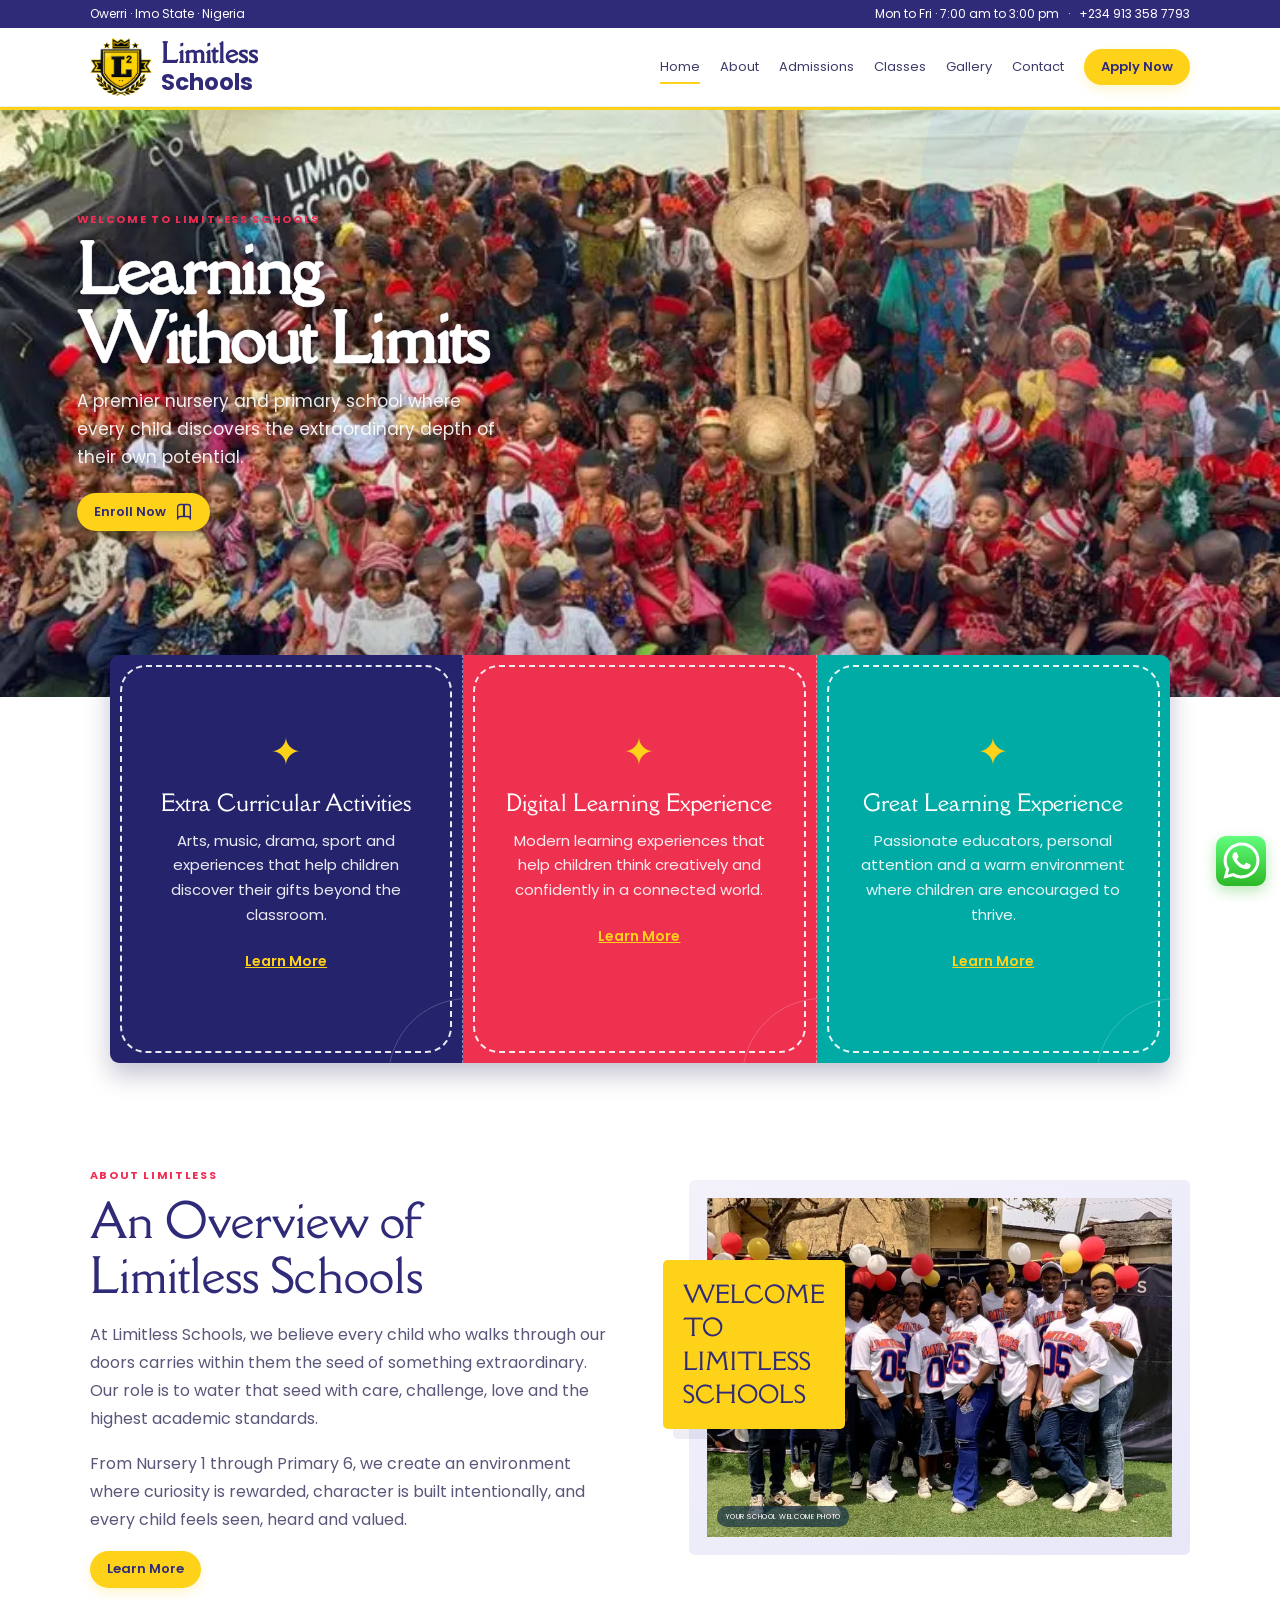
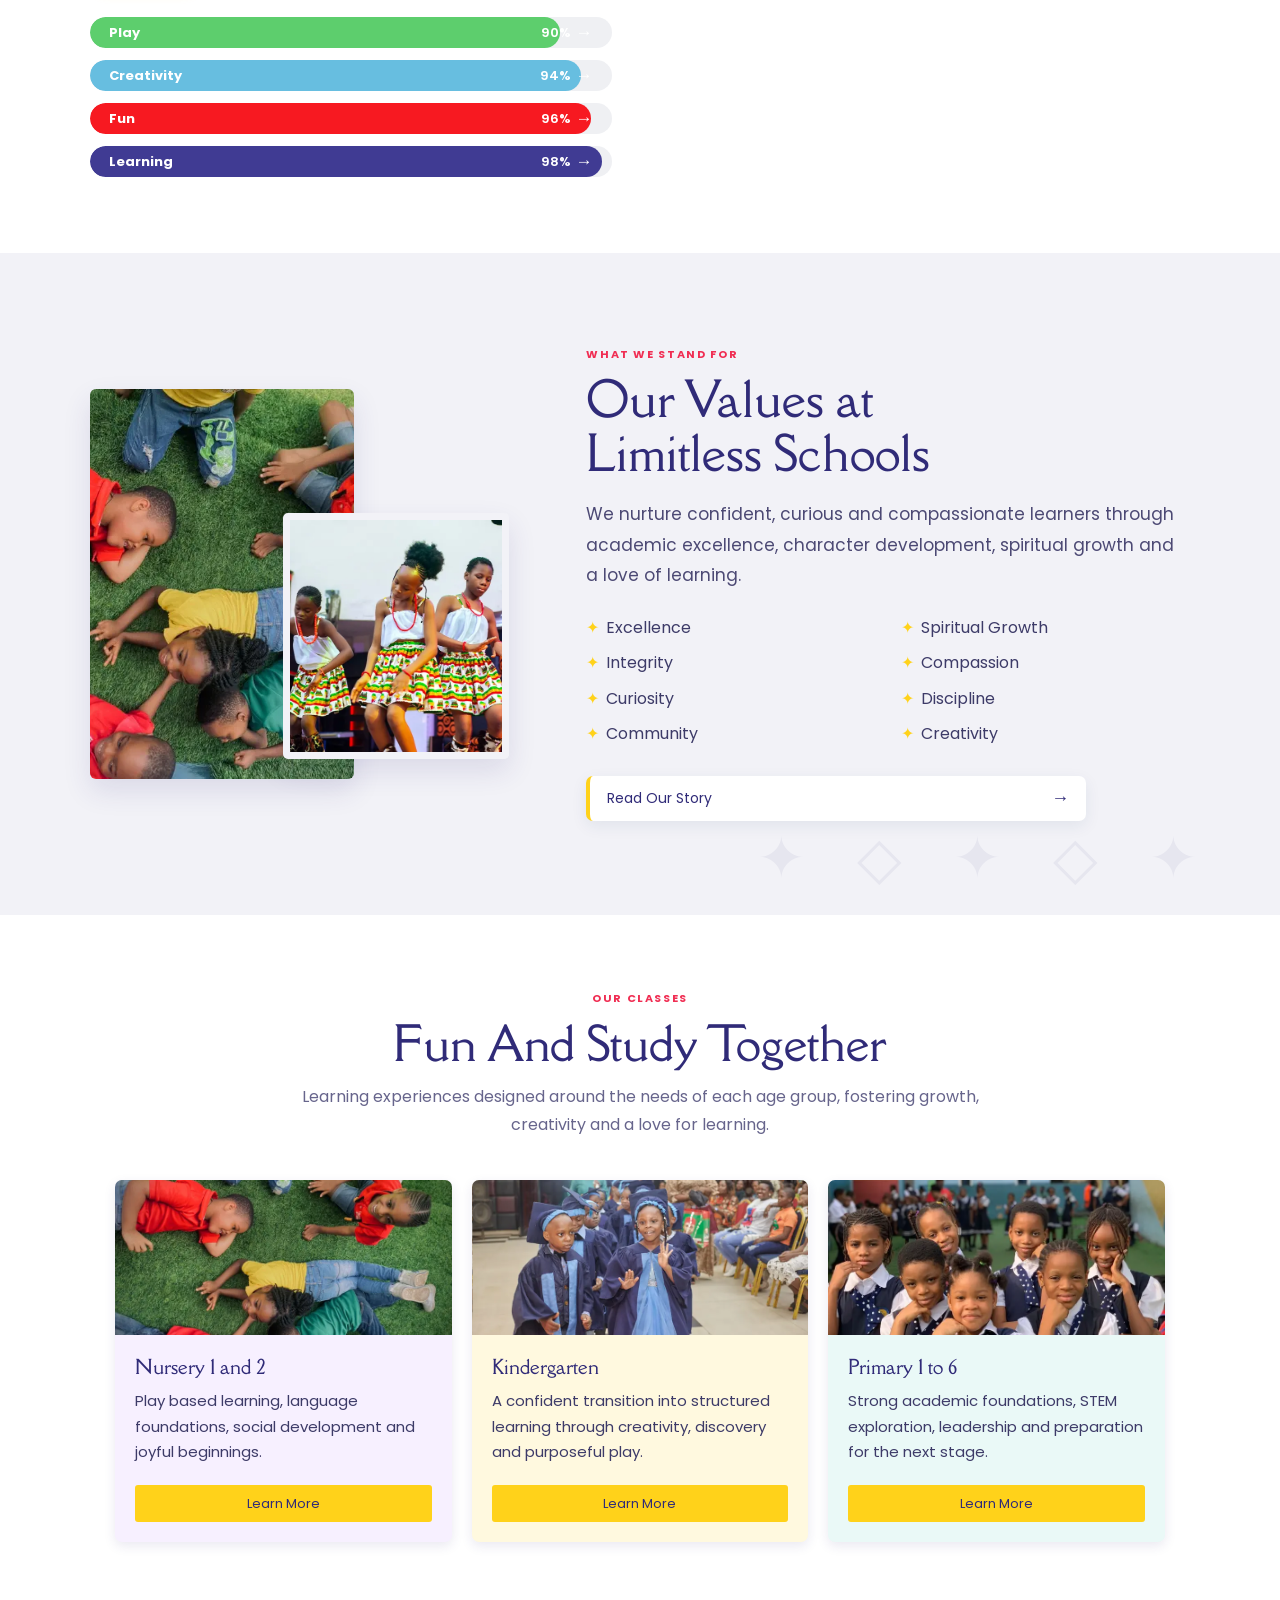
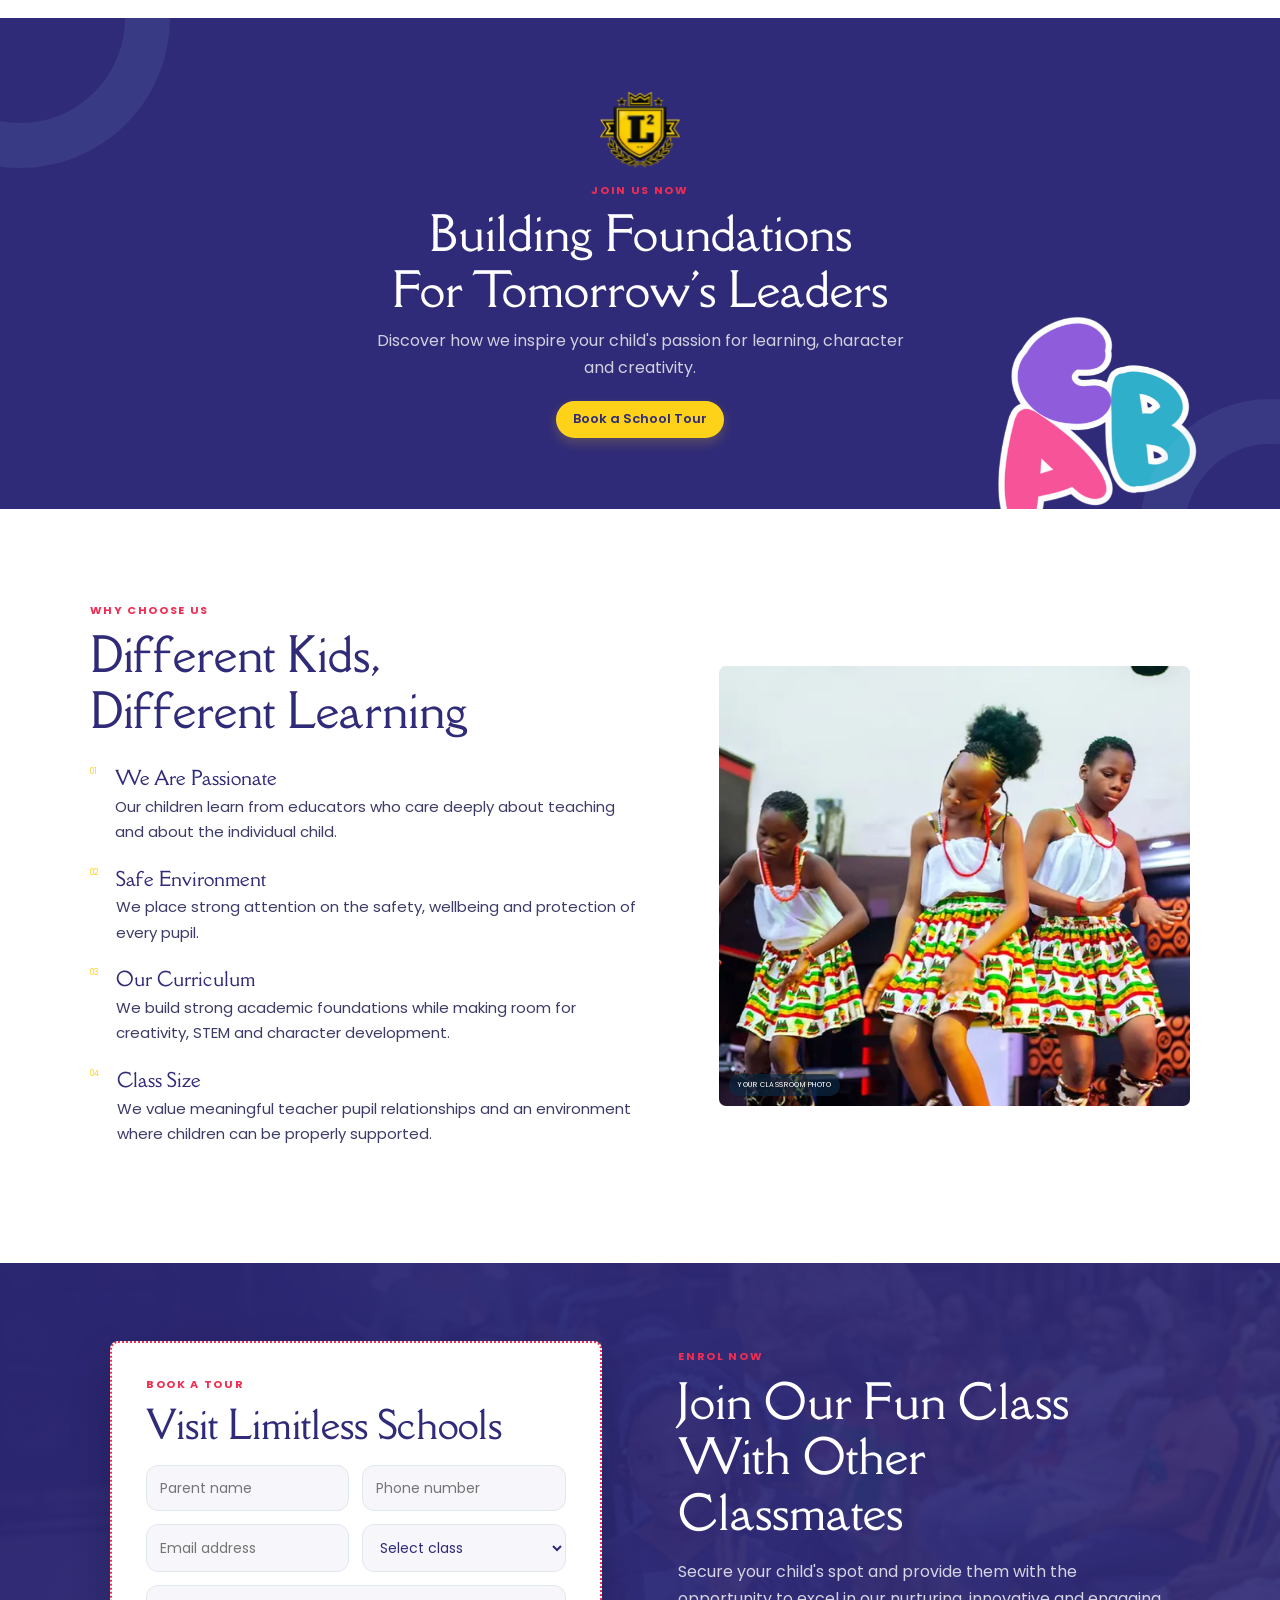
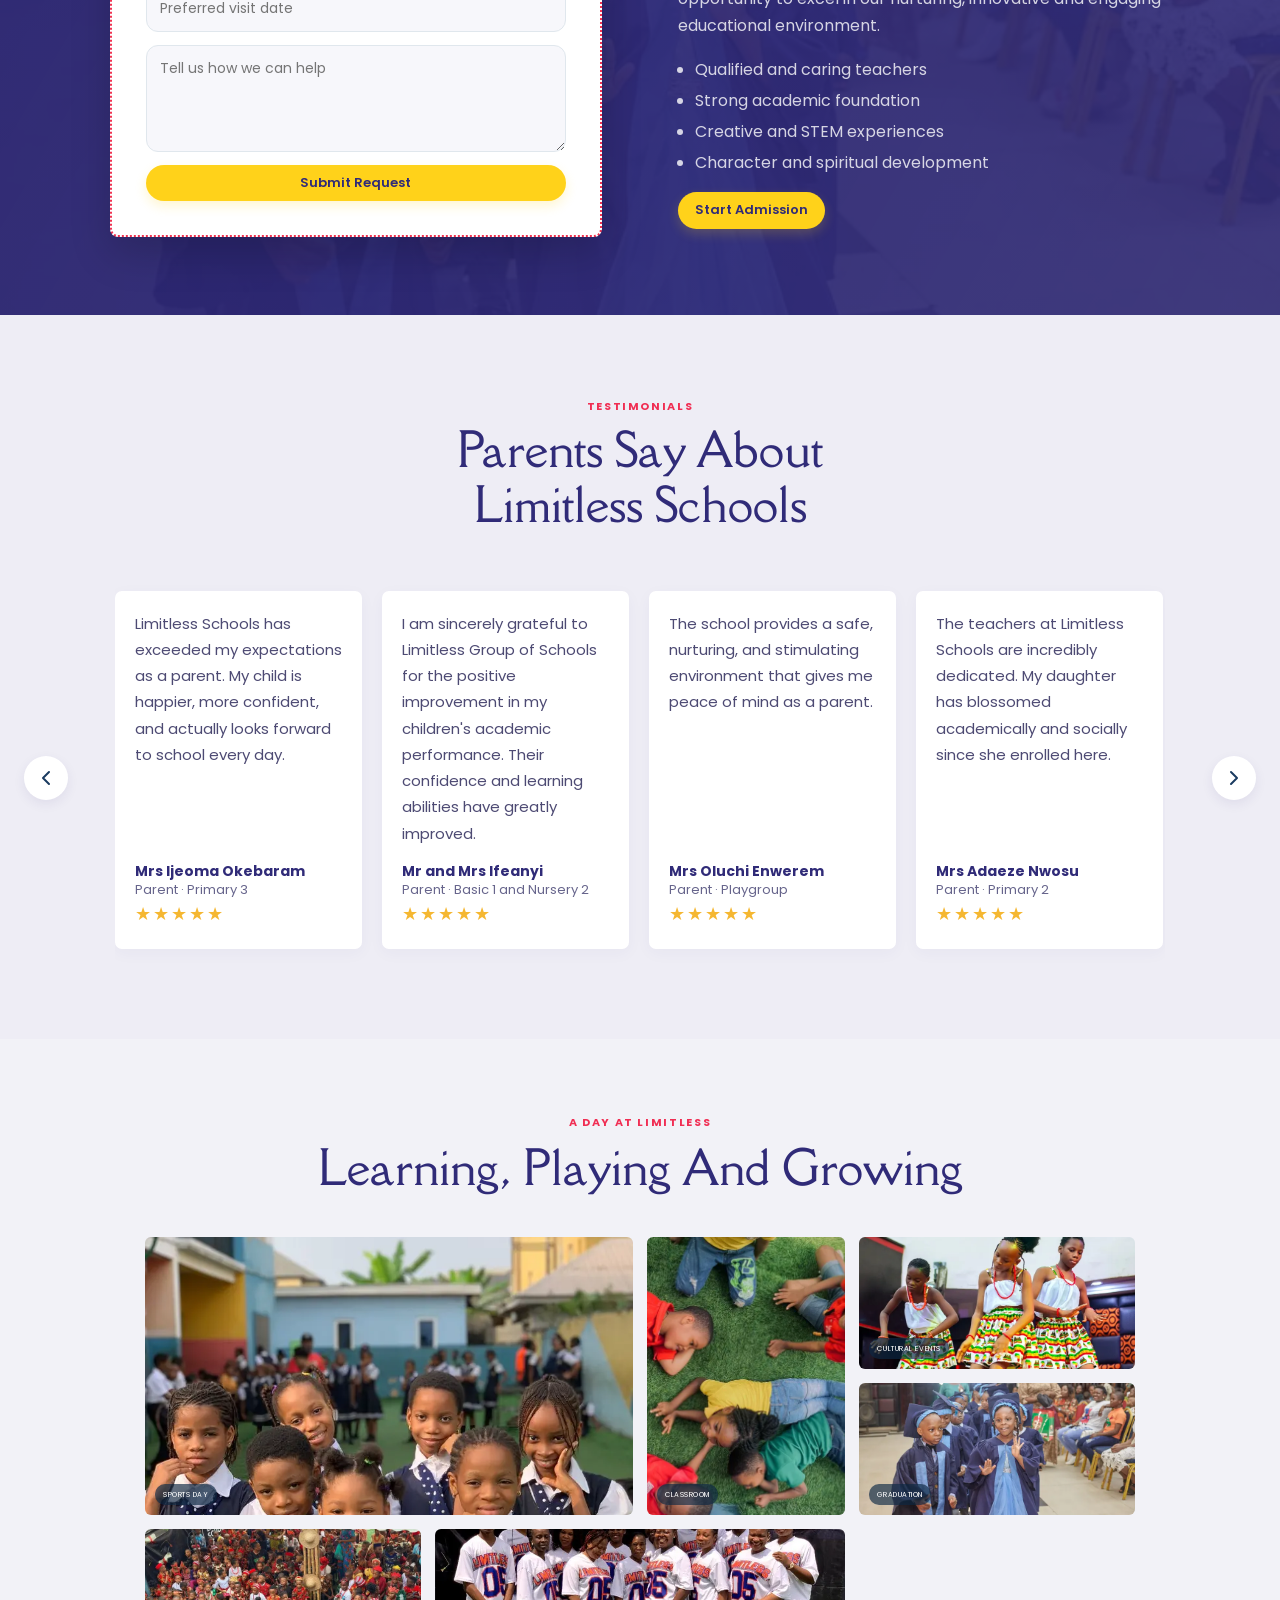
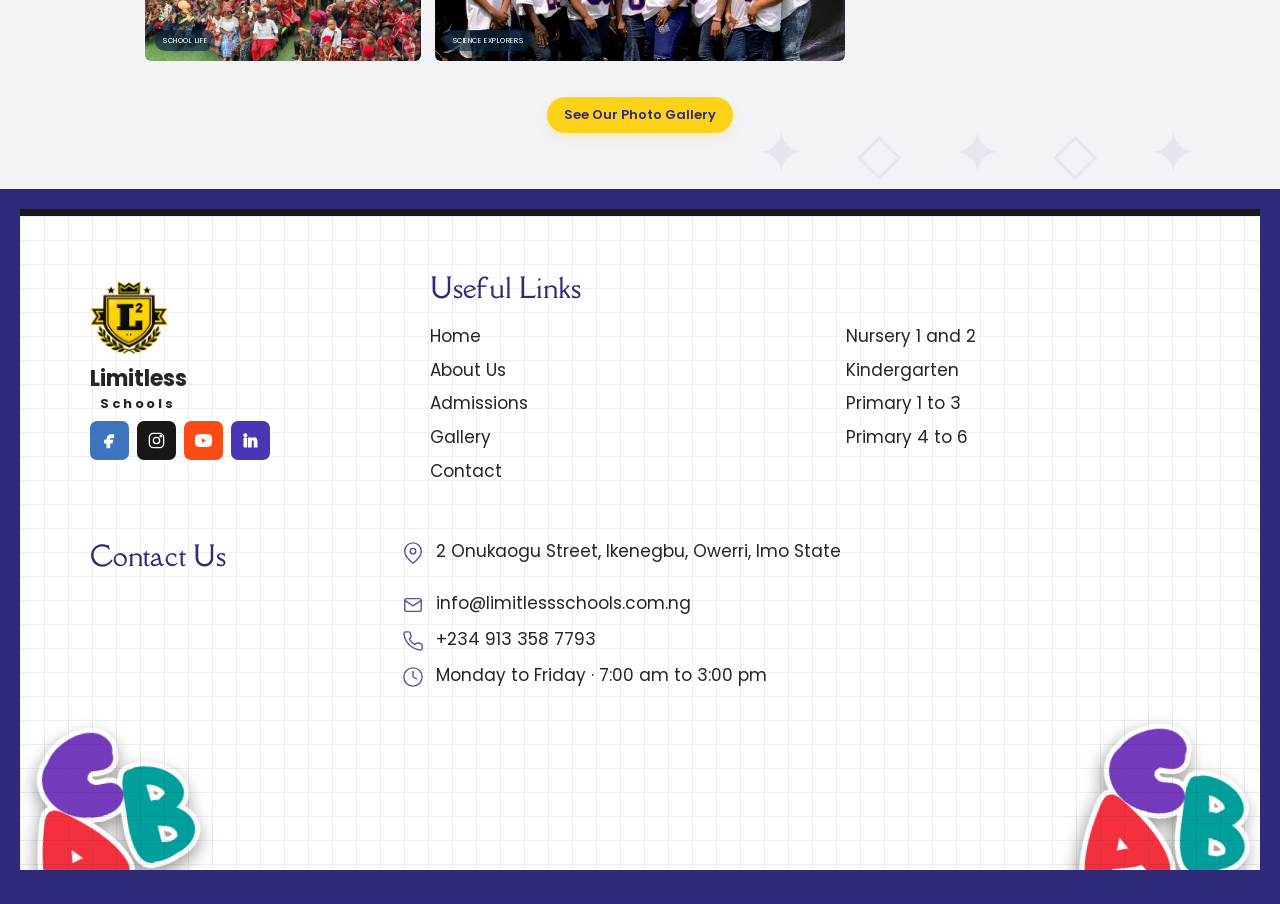
<file: index.html>
<!doctype html><html lang="en"><head><meta charset="utf-8"><meta name="viewport" content="width=device-width,initial-scale=1"><title>Home | Limitless Schools</title><meta name="description" content="Limitless Schools in Owerri, Imo State. Nursery and primary education focused on excellence, character and limitless potential."><link rel="preconnect" href="https://fonts.googleapis.com"><link rel="preconnect" href="https://fonts.gstatic.com" crossorigin><link href="https://fonts.googleapis.com/css2?family=Della+Respira&family=Poppins:wght@400;500;600;700&display=swap" rel="stylesheet"><link rel="stylesheet" href="assets/css/style.css"><link rel="icon" type="image/webp" href="assets/images/favicon.webp">
</head><body><div class="topbar"><span>Owerri · Imo State · Nigeria</span><span>Mon to Fri · 7:00 am to 3:00 pm &nbsp; · &nbsp; +234 913 358 7793</span></div><header class="nav"><a class="brand" href="index.html"><img class="brandmark" src="assets/images/logo.png" alt="Limitless Schools logo"><span class="brandtext">Limitless<small>Schools</small></span></a><button class="menu" aria-label="Menu">☰</button><nav class="navlinks"><a class="active" href="index.html">Home</a><a class="" href="about.html">About</a><a class="" href="admissions.html">Admissions</a><a class="" href="classes.html">Classes</a><a class="" href="gallery.html">Gallery</a><a class="" href="contact.html">Contact</a><a class="navcta" href="admissions.html">Apply Now →</a></nav></header><main><section class="hero hero-carousel" aria-label="Limitless Schools highlights">
<div class="hero-slides" aria-live="polite">
  <div class="hero-slide active" data-title="Limits only exist in the mind"></div>
  <div class="hero-slide" data-title="Learning, Playing And Growing Together" data-kicker="A joyful place to learn" data-copy="We create memorable learning experiences that help children build confidence, character, creativity and curiosity."></div>
  <div class="hero-slide" data-title="Culture, Creativity And Confidence" data-kicker="Every child can shine" data-copy="From cultural expression to performance and teamwork, children are encouraged to discover their gifts."></div>
  <div class="hero-slide" data-title="Strong Foundations For A Limitless Future" data-kicker="Excellence with purpose" data-copy="Our nurturing environment combines strong academics with character, community and purposeful experiences."></div>
</div>
<div class="heroimg"></div><div class="heroart"></div><div class="hero-content"><p class="eyebrow hero-kicker">Welcome to Limitless Schools</p><h1 class="hero-title">Nurturing Young Minds,<br>Where Every Child's<br>Journey Begins</h1><p class="hero-copy">A premier nursery and primary school where every child discovers the extraordinary depth of their own potential.</p><a class="btn" href="admissions.html">Apply for Admission</a></div>
<div class="hero-controls"><button class="hero-prev" aria-label="Previous slide">‹</button><div class="hero-dots"><button class="hero-dot active" data-slide="0" aria-label="Go to slide 1"></button><button class="hero-dot" data-slide="1" aria-label="Go to slide 2"></button><button class="hero-dot" data-slide="2" aria-label="Go to slide 3"></button><button class="hero-dot" data-slide="3" aria-label="Go to slide 4"></button></div><button class="hero-next" aria-label="Next slide">›</button></div><div class="hero-progress"><span></span></div><div class="hero-features"><article class="feature"><div class="star">✦</div><h3>Extra Curricular Activities</h3><p>Arts, music, drama, sport and experiences that help children discover their gifts beyond the classroom.</p><a href="about.html">Learn More</a></article><article class="feature"><div class="star">✦</div><h3>Digital Learning Experience</h3><p>Modern learning experiences that help children think creatively and confidently in a connected world.</p><a href="about.html">Learn More</a></article><article class="feature"><div class="star">✦</div><h3>Great Learning Experience</h3><p>Passionate educators, personal attention and a warm environment where children are encouraged to thrive.</p><a href="classes.html">Learn More</a></article></div></section><section class="section split reveal"><div><p class="eyebrow">About Limitless</p><h2>An Overview of<br>Limitless Schools</h2><p class="copy">At Limitless Schools, we believe every child who walks through our doors carries within them the seed of something extraordinary. Our role is to water that seed with care, challenge, love and the highest academic standards.</p><p class="copy">From Nursery 1 through Primary 6, we create an environment where curiosity is rewarded, character is built intentionally, and every child feels seen, heard and valued.</p><a class="btn" href="about.html">Learn More →</a><div class="progress"><div class="progressrow">Play <b>90%</b><div class="track"><i style="width:90%"></i></div></div><div class="progressrow">Creativity <b>94%</b><div class="track"><i style="width:94%"></i></div></div><div class="progressrow">Fun <b>96%</b><div class="track"><i style="width:96%"></i></div></div><div class="progressrow">Learning <b>98%</b><div class="track"><i style="width:98%"></i></div></div></div></div><div class="about-visual"><div class="imagebox"><span>Your school welcome photo</span></div><div class="welcome">WELCOME<br>TO<br>LIMITLESS<br>SCHOOLS</div></div></section><section class="section gray values-grid reveal"><div class="layers"><div class="one"></div><div class="two"></div></div><div><p class="eyebrow">What We Stand For</p><h2>Our Values at<br>Limitless Schools</h2><p class="copy">We nurture confident, curious and compassionate learners through academic excellence, character development, spiritual growth and a love of learning.</p><ul class="values-list"><li>Excellence</li><li>Spiritual Growth</li><li>Integrity</li><li>Compassion</li><li>Curiosity</li><li>Discipline</li><li>Community</li><li>Creativity</li></ul><a class="pill" href="about.html">Read Our Story <span>→</span></a></div></section><section class="section reveal"><div class="center"><p class="eyebrow">Our Classes</p><h2>Fun And Study Together</h2><p>Learning experiences designed around the needs of each age group, fostering growth, creativity and a love for learning.</p></div><div class="cards"><article class="card"><div class="cardimg"><span>Nursery 1 and 2</span></div><div class="cardbody"><h3>Nursery 1 and 2</h3><p>Play based learning, language foundations, social development and joyful beginnings.</p></div><a class="cardlink" href="classes.html">Learn More →</a></article><article class="card"><div class="cardimg"><span>Kindergarten</span></div><div class="cardbody"><h3>Kindergarten</h3><p>A confident transition into structured learning through creativity, discovery and purposeful play.</p></div><a class="cardlink" href="classes.html">Learn More →</a></article><article class="card"><div class="cardimg"><span>Primary 1 to 6</span></div><div class="cardbody"><h3>Primary 1 to 6</h3><p>Strong academic foundations, STEM exploration, leadership and preparation for the next stage.</p></div><a class="cardlink" href="classes.html">Learn More →</a></article></div></section><section class="cta-band reveal"><div class="seal"><img src="assets/images/logo.png" alt="Limitless Schools"></div><p class="eyebrow">Join Us Now</p><h2>Building Foundations<br>For Tomorrow's Leaders</h2><p>Discover how we inspire your child's passion for learning, character and creativity.</p><a class="btn" href="admissions.html">Book a School Tour →</a></section><section class="section whygrid reveal"><div><p class="eyebrow">Why Choose Us</p><h2>Different Kids,<br>Different Learning</h2><div class="whyitem"><span>01</span><div><h3>We Are Passionate</h3><p>Our children learn from educators who care deeply about teaching and about the individual child.</p></div></div><div class="whyitem"><span>02</span><div><h3>Safe Environment</h3><p>We place strong attention on the safety, wellbeing and protection of every pupil.</p></div></div><div class="whyitem"><span>03</span><div><h3>Our Curriculum</h3><p>We build strong academic foundations while making room for creativity, STEM and character development.</p></div></div><div class="whyitem"><span>04</span><div><h3>Class Size</h3><p>We value meaningful teacher pupil relationships and an environment where children can be properly supported.</p></div></div></div><div class="whyimg"><span>Your classroom photo</span></div></section><section class="booking reveal"><div class="formbox"><p class="eyebrow">Book A Tour</p><h2>Visit Limitless Schools</h2><form class="formgrid"><div class="two"><input placeholder="Parent name"><input placeholder="Phone number"></div><div class="two"><input placeholder="Email address"><select><option>Select class</option><option>Nursery 1</option><option>Nursery 2</option><option>Kindergarten</option><option>Primary 1 to 3</option><option>Primary 4 to 6</option></select></div><input placeholder="Preferred visit date"><textarea rows="4" placeholder="Tell us how we can help"></textarea><button class="btn" type="button">Submit Request →</button></form></div><div class="bookingcopy"><p class="eyebrow">Enrol Now</p><h2>Join Our Fun Class With Other Classmates</h2><p>Secure your child's spot and provide them with the opportunity to excel in our nurturing, innovative and engaging educational environment.</p><ul><li>Qualified and caring teachers</li><li>Strong academic foundation</li><li>Creative and STEM experiences</li><li>Character and spiritual development</li></ul><a class="btn" href="admissions.html">Start Admission →</a></div></section><section class="testimonials reveal"><div class="center"><p class="eyebrow">Testimonials</p><h2>Parents Say About<br>Limitless Schools</h2></div><div class="test-carousel"><div class="test-prev" role="button" tabindex="0" aria-label="Previous"><svg width="24" height="24" viewBox="0 0 24 24" fill="none" stroke="currentColor" stroke-width="2" stroke-linecap="round" stroke-linejoin="round"><path d="M15 18l-6-6 6-6"/></svg></div><div class="testgrid"><article class="testimonial"><p>Limitless Schools has exceeded my expectations as a parent. My child is happier, more confident, and actually looks forward to school every day.</p><strong>Mrs Ijeoma Okebaram</strong><small>Parent · Primary 3</small><div class="stars">★★★★★</div></article><article class="testimonial"><p>I am sincerely grateful to Limitless Group of Schools for the positive improvement in my children's academic performance. Their confidence and learning abilities have greatly improved.</p><strong>Mr and Mrs Ifeanyi</strong><small>Parent · Basic 1 and Nursery 2</small><div class="stars">★★★★★</div></article><article class="testimonial"><p>The school provides a safe, nurturing, and stimulating environment that gives me peace of mind as a parent.</p><strong>Mrs Oluchi Enwerem</strong><small>Parent · Playgroup</small><div class="stars">★★★★★</div></article><article class="testimonial"><p>The teachers at Limitless Schools are incredibly dedicated. My daughter has blossomed academically and socially since she enrolled here.</p><strong>Mrs Adaeze Nwosu</strong><small>Parent · Primary 2</small><div class="stars">★★★★★</div></article><article class="testimonial"><p>What I love most about Limitless Schools is how they balance academics with character development. My son is becoming a well-rounded young leader.</p><strong>Mr Chukwuemeka Obi</strong><small>Parent · Primary 5</small><div class="stars">★★★★★</div></article><article class="testimonial"><p>From the moment we visited, we knew this was the right school for our children. The warmth, structure and excellence are evident everywhere.</p><strong>Mrs Ngozi Eze</strong><small>Parent · Nursery 1</small><div class="stars">★★★★★</div></article></div><div class="test-next" role="button" tabindex="0" aria-label="Next"><svg width="24" height="24" viewBox="0 0 24 24" fill="none" stroke="currentColor" stroke-width="2" stroke-linecap="round" stroke-linejoin="round"><path d="M9 18l6-6-6-6"/></svg></div></div></section><section class="section gray reveal"><div class="center"><p class="eyebrow">A Day At Limitless</p><h2>Learning, Playing And Growing</h2></div><div class="gallerygrid"><div class="galleryitem wide tall"><span>Sports Day</span></div><div class="galleryitem tall"><span>Classroom</span></div><div class="galleryitem"><span>Cultural Events</span></div><div class="galleryitem"><span>Graduation</span></div><div class="galleryitem"><span>School Life</span></div><div class="galleryitem wide"><span>Science Explorers</span></div></div><div style="text-align:center"><a class="btn" href="gallery.html">See Our Photo Gallery →</a></div></section></main><footer><div class="footergrid"><div><a class="brand footbrand" href="index.html"><img class="brandmark" src="assets/images/logo.png" alt="Limitless Schools logo"><span class="brandtext">Limitless<small>Schools</small></span></a><p>Limits only exist in the mind.</p><p>Shaping curious, confident, and compassionate young leaders in Owerri.</p></div><div><h4>Useful Links</h4><a href="index.html">Home</a><a href="about.html">About Us</a><a href="admissions.html">Admissions</a><a href="gallery.html">Gallery</a><a href="contact.html">Contact</a></div><div><h4>Programmes</h4><a href="classes.html">Nursery 1 and 2</a><a href="classes.html">Kindergarten</a><a href="classes.html">Primary 1 to 3</a><a href="classes.html">Primary 4 to 6</a></div><div class="contact-info"><h4>Contact Us</h4><span><svg width="18" height="18" viewBox="0 0 24 24" fill="none" stroke="currentColor" stroke-width="1.5" stroke-linecap="round" stroke-linejoin="round"><path d="M21 10c0 7-9 13-9 13s-9-6-9-13a9 9 0 0 1 18 0z"/><circle cx="12" cy="10" r="3"/></svg>2 Onukaogu Street, Ikenegbu, Owerri, Imo State</span><a href="mailto:info@limitlessschools.com.ng"><svg width="18" height="18" viewBox="0 0 24 24" fill="none" stroke="currentColor" stroke-width="1.5" stroke-linecap="round" stroke-linejoin="round"><rect x="3" y="5" width="18" height="14" rx="2"/><path d="M3 7l9 6 9-6"/></svg>info@limitlessschools.com.ng</a><a href="tel:+2349133587793"><svg width="18" height="18" viewBox="0 0 24 24" fill="none" stroke="currentColor" stroke-width="1.5" stroke-linecap="round" stroke-linejoin="round"><path d="M22 16.92v3a2 2 0 0 1-2.18 2 19.79 19.79 0 0 1-8.63-3.07 19.5 19.5 0 0 1-6-6 19.79 19.79 0 0 1-3.07-8.67A2 2 0 0 1 4.11 2h3a2 2 0 0 1 2 1.72 12.84 12.84 0 0 0 .7 2.81 2 2 0 0 1-.45 2.11L8.09 9.91a16 16 0 0 0 6 6l1.27-1.27a2 2 0 0 1 2.11-.45 12.84 12.84 0 0 0 2.81.7A2 2 0 0 1 22 16.92z"/></svg>+234 913 358 7793</a><span><svg width="18" height="18" viewBox="0 0 24 24" fill="none" stroke="currentColor" stroke-width="1.5" stroke-linecap="round" stroke-linejoin="round"><circle cx="12" cy="12" r="10"/><path d="M12 6v6l4 2"/></svg>Monday to Friday · 7:00 am to 3:00 pm</span></div></div><div class="bottom"><span>© 2026 Limitless Schools. All rights reserved.</span><span>Excellence · Integrity · Limitless Potential</span></div></footer><a class="wa" href="https://wa.me/2349133587793" aria-label="WhatsApp">◔</a><script src="assets/js/main.js"></script></body></html>
</file>
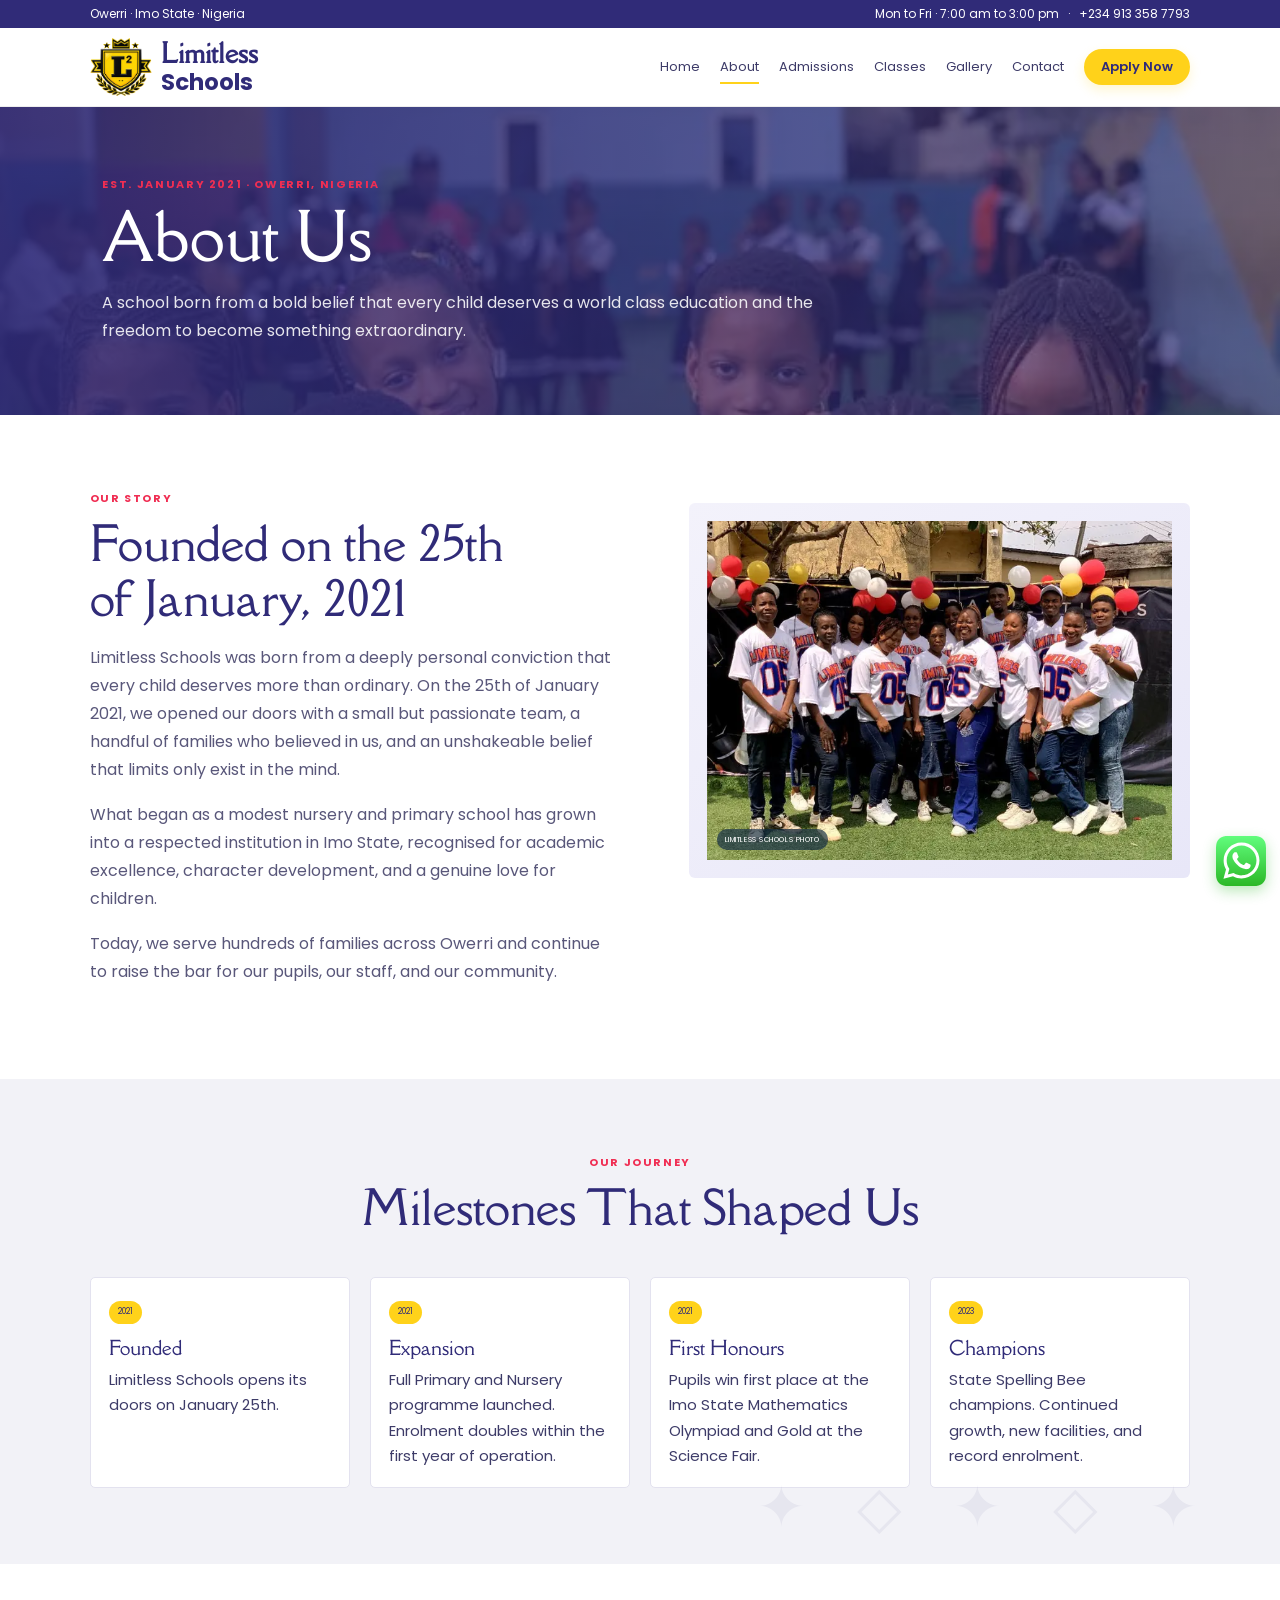
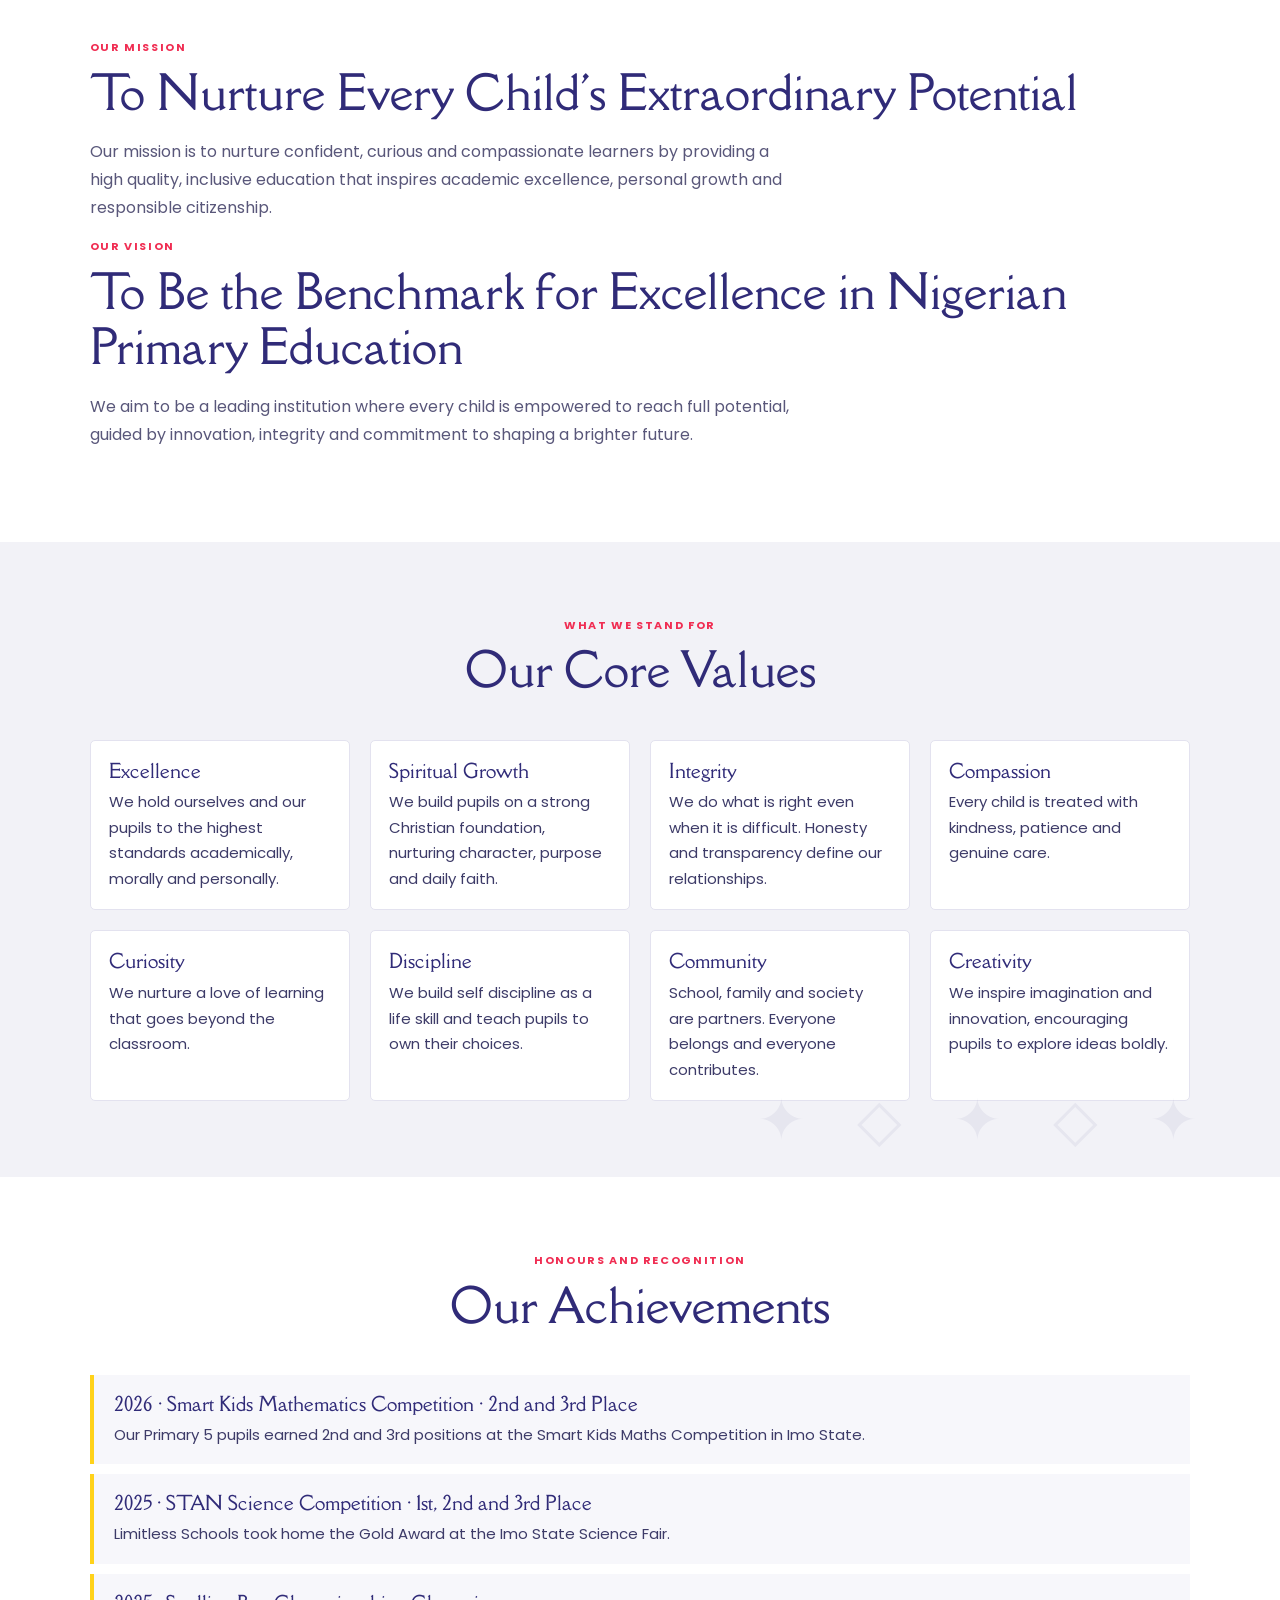
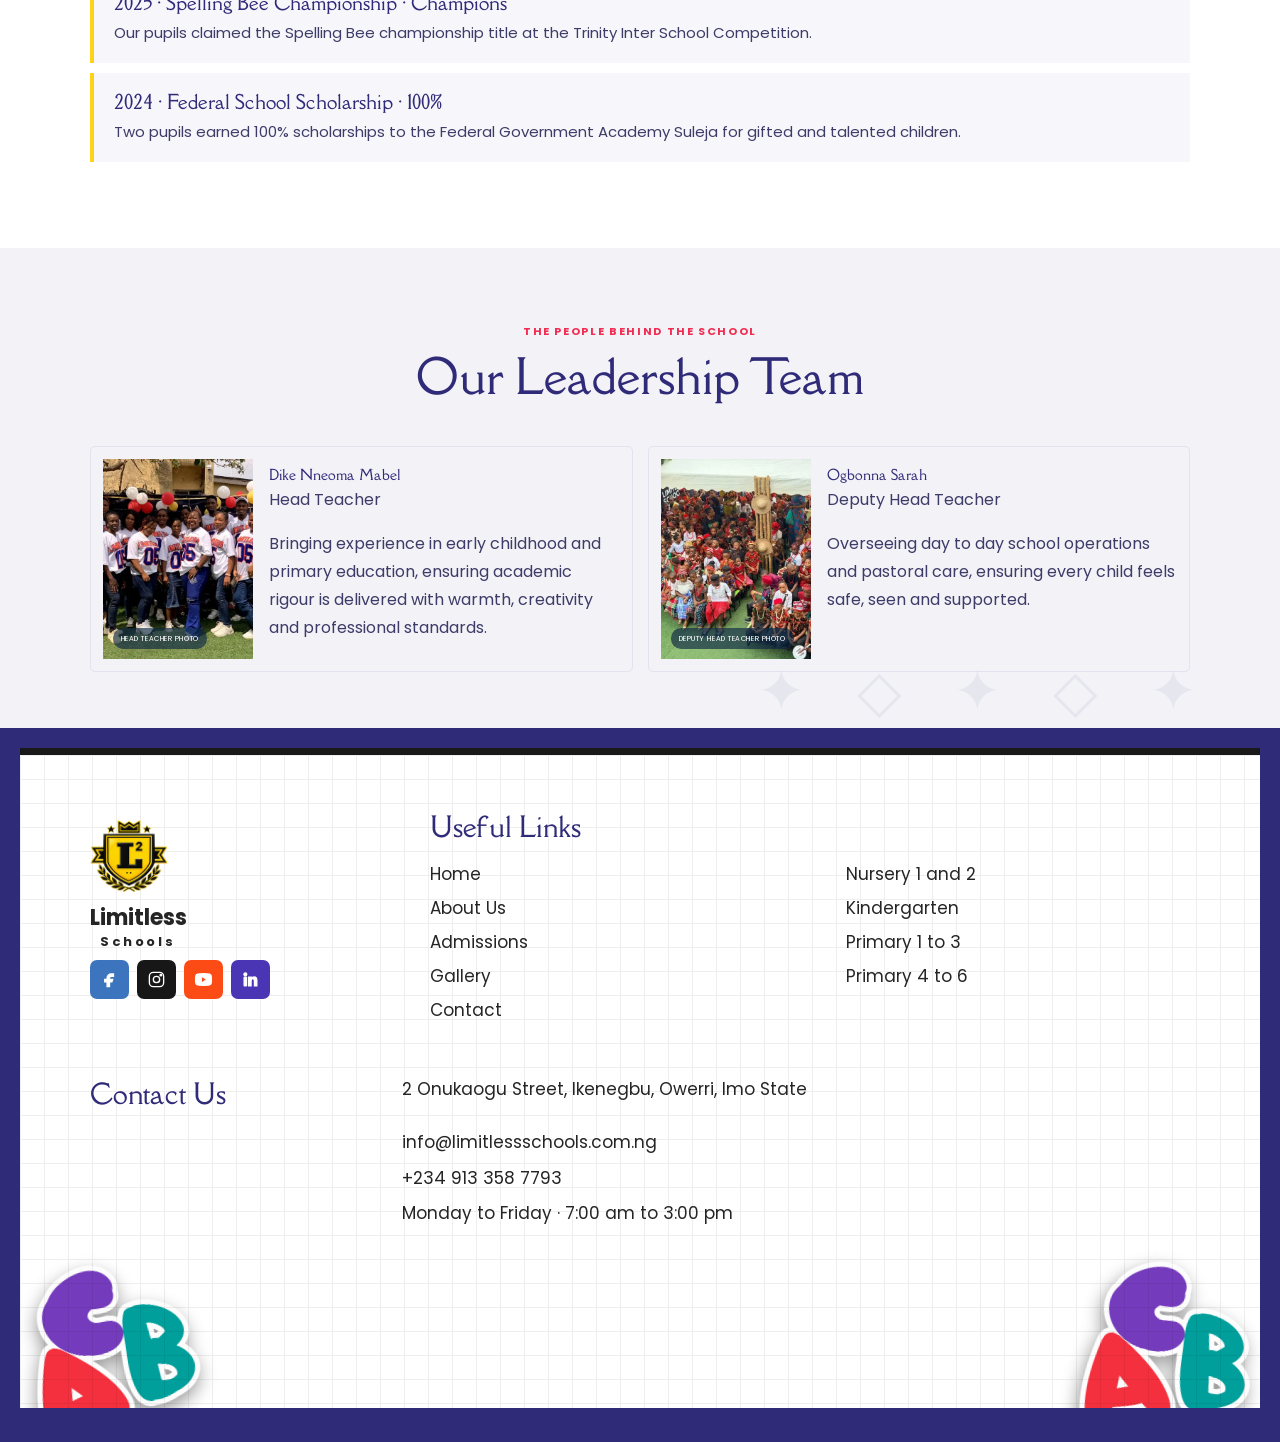
<file: about.html>
<!doctype html><html lang="en"><head><meta charset="utf-8"><meta name="viewport" content="width=device-width,initial-scale=1"><title>About Us | Limitless Schools</title><meta name="description" content="Limitless Schools in Owerri, Imo State. Nursery and primary education focused on excellence, character and limitless potential."><link rel="preconnect" href="https://fonts.googleapis.com"><link rel="preconnect" href="https://fonts.gstatic.com" crossorigin><link href="https://fonts.googleapis.com/css2?family=Della+Respira&family=Poppins:wght@400;500;600;700&display=swap" rel="stylesheet"><link rel="stylesheet" href="assets/css/style.css"><link rel="icon" type="image/webp" href="assets/images/favicon.webp">
</head><body><div class="topbar"><span>Owerri · Imo State · Nigeria</span><span>Mon to Fri · 7:00 am to 3:00 pm &nbsp; · &nbsp; +234 913 358 7793</span></div><header class="nav"><a class="brand" href="index.html"><img class="brandmark" src="assets/images/logo.png" alt="Limitless Schools logo"><span class="brandtext">Limitless<small>Schools</small></span></a><button class="menu" aria-label="Menu">☰</button><nav class="navlinks"><a class="" href="index.html">Home</a><a class="active" href="about.html">About</a><a class="" href="admissions.html">Admissions</a><a class="" href="classes.html">Classes</a><a class="" href="gallery.html">Gallery</a><a class="" href="contact.html">Contact</a><a class="navcta" href="admissions.html">Apply Now →</a></nav></header><main><section class="pagehero"><div><p class="eyebrow">Est. January 2021 · Owerri, Nigeria</p><h1>About Us</h1><p>A school born from a bold belief that every child deserves a world class education and the freedom to become something extraordinary.</p></div></section><section class="section split reveal"><div><p class="eyebrow">Our Story</p><h2>Founded on the 25th of January, 2021</h2><p class="copy">Limitless Schools was born from a deeply personal conviction that every child deserves more than ordinary. On the 25th of January 2021, we opened our doors with a small but passionate team, a handful of families who believed in us, and an unshakeable belief that limits only exist in the mind.</p><p class="copy">What began as a modest nursery and primary school has grown into a respected institution in Imo State, recognised for academic excellence, character development, and a genuine love for children.</p><p class="copy">Today, we serve hundreds of families across Owerri and continue to raise the bar for our pupils, our staff, and our community.</p></div><div class="about-visual"><div class="imagebox"><span>Limitless Schools photo</span></div></div></section><section class="section gray reveal"><div class="center"><p class="eyebrow">Our Journey</p><h2>Milestones That Shaped Us</h2></div><div class="timeline"><div class="timelineitem"><div class="year">2021</div><div><h3>Founded</h3><p>Limitless Schools opens its doors on January 25th.</p></div></div><div class="timelineitem"><div class="year">2021</div><div><h3>Expansion</h3><p>Full Primary and Nursery programme launched. Enrolment doubles within the first year of operation.</p></div></div><div class="timelineitem"><div class="year">2021</div><div><h3>First Honours</h3><p>Pupils win first place at the Imo State Mathematics Olympiad and Gold at the Science Fair.</p></div></div><div class="timelineitem"><div class="year">2023</div><div><h3>Champions</h3><p>State Spelling Bee champions. Continued growth, new facilities, and record enrolment.</p></div></div></div></section><section class="section reveal"><div class="split"><div><p class="eyebrow">Our Mission</p><h2>To Nurture Every Child's Extraordinary Potential</h2><p class="copy">Our mission is to nurture confident, curious and compassionate learners by providing a high quality, inclusive education that inspires academic excellence, personal growth and responsible citizenship.</p></div><div><p class="eyebrow">Our Vision</p><h2>To Be the Benchmark for Excellence in Nigerian Primary Education</h2><p class="copy">We aim to be a leading institution where every child is empowered to reach full potential, guided by innovation, integrity and commitment to shaping a brighter future.</p></div></div></section><section class="section gray reveal"><div class="center"><p class="eyebrow">What We Stand For</p><h2>Our Core Values</h2></div><div class="valuecards"><div class="valuecard"><h3>Excellence</h3><p>We hold ourselves and our pupils to the highest standards academically, morally and personally.</p></div><div class="valuecard"><h3>Spiritual Growth</h3><p>We build pupils on a strong Christian foundation, nurturing character, purpose and daily faith.</p></div><div class="valuecard"><h3>Integrity</h3><p>We do what is right even when it is difficult. Honesty and transparency define our relationships.</p></div><div class="valuecard"><h3>Compassion</h3><p>Every child is treated with kindness, patience and genuine care.</p></div><div class="valuecard"><h3>Curiosity</h3><p>We nurture a love of learning that goes beyond the classroom.</p></div><div class="valuecard"><h3>Discipline</h3><p>We build self discipline as a life skill and teach pupils to own their choices.</p></div><div class="valuecard"><h3>Community</h3><p>School, family and society are partners. Everyone belongs and everyone contributes.</p></div><div class="valuecard"><h3>Creativity</h3><p>We inspire imagination and innovation, encouraging pupils to explore ideas boldly.</p></div></div></section><section class="section reveal"><div class="center"><p class="eyebrow">Honours and Recognition</p><h2>Our Achievements</h2></div><div class="achievement"><h3>2026 · Smart Kids Mathematics Competition · 2nd and 3rd Place</h3><p>Our Primary 5 pupils earned 2nd and 3rd positions at the Smart Kids Maths Competition in Imo State.</p></div><div class="achievement"><h3>2025 · STAN Science Competition · 1st, 2nd and 3rd Place</h3><p>Limitless Schools took home the Gold Award at the Imo State Science Fair.</p></div><div class="achievement"><h3>2025 · Spelling Bee Championship · Champions</h3><p>Our pupils claimed the Spelling Bee championship title at the Trinity Inter School Competition.</p></div><div class="achievement"><h3>2024 · Federal School Scholarship · 100%</h3><p>Two pupils earned 100% scholarships to the Federal Government Academy Suleja for gifted and talented children.</p></div></section><section class="section gray reveal"><div class="center"><p class="eyebrow">The People Behind The School</p><h2>Our Leadership Team</h2></div><div class="team"><article class="personcard"><div class="personphoto"><span>Head Teacher photo</span></div><div class="personcopy"><h3>Dike Nneoma Mabel</h3><p>Head Teacher</p><p>Bringing experience in early childhood and primary education, ensuring academic rigour is delivered with warmth, creativity and professional standards.</p></div></article><article class="personcard"><div class="personphoto"><span>Deputy Head Teacher photo</span></div><div class="personcopy"><h3>Ogbonna Sarah</h3><p>Deputy Head Teacher</p><p>Overseeing day to day school operations and pastoral care, ensuring every child feels safe, seen and supported.</p></div></article></div></section></main><footer><div class="footergrid"><div><a class="brand footbrand" href="index.html"><img class="brandmark" src="assets/images/logo.png" alt="Limitless Schools logo"><span class="brandtext">Limitless<small>Schools</small></span></a><p>Limits only exist in the mind.</p><p>Shaping curious, confident, and compassionate young leaders in Owerri.</p></div><div><h4>Useful Links</h4><a href="index.html">Home</a><a href="about.html">About Us</a><a href="admissions.html">Admissions</a><a href="gallery.html">Gallery</a><a href="contact.html">Contact</a></div><div><h4>Programmes</h4><a href="classes.html">Nursery 1 and 2</a><a href="classes.html">Kindergarten</a><a href="classes.html">Primary 1 to 3</a><a href="classes.html">Primary 4 to 6</a></div><div><h4>Contact Us</h4><span>2 Onukaogu Street, Ikenegbu, Owerri, Imo State</span><a href="mailto:info@limitlessschools.com.ng">info@limitlessschools.com.ng</a><a href="tel:+2349133587793">+234 913 358 7793</a><span>Monday to Friday · 7:00 am to 3:00 pm</span></div></div><div class="bottom"><span>© 2026 Limitless Schools. All rights reserved.</span><span>Excellence · Integrity · Limitless Potential</span></div></footer><a class="wa" href="https://wa.me/2349133587793" aria-label="WhatsApp">◔</a><script src="assets/js/main.js"></script></body></html>
</file>
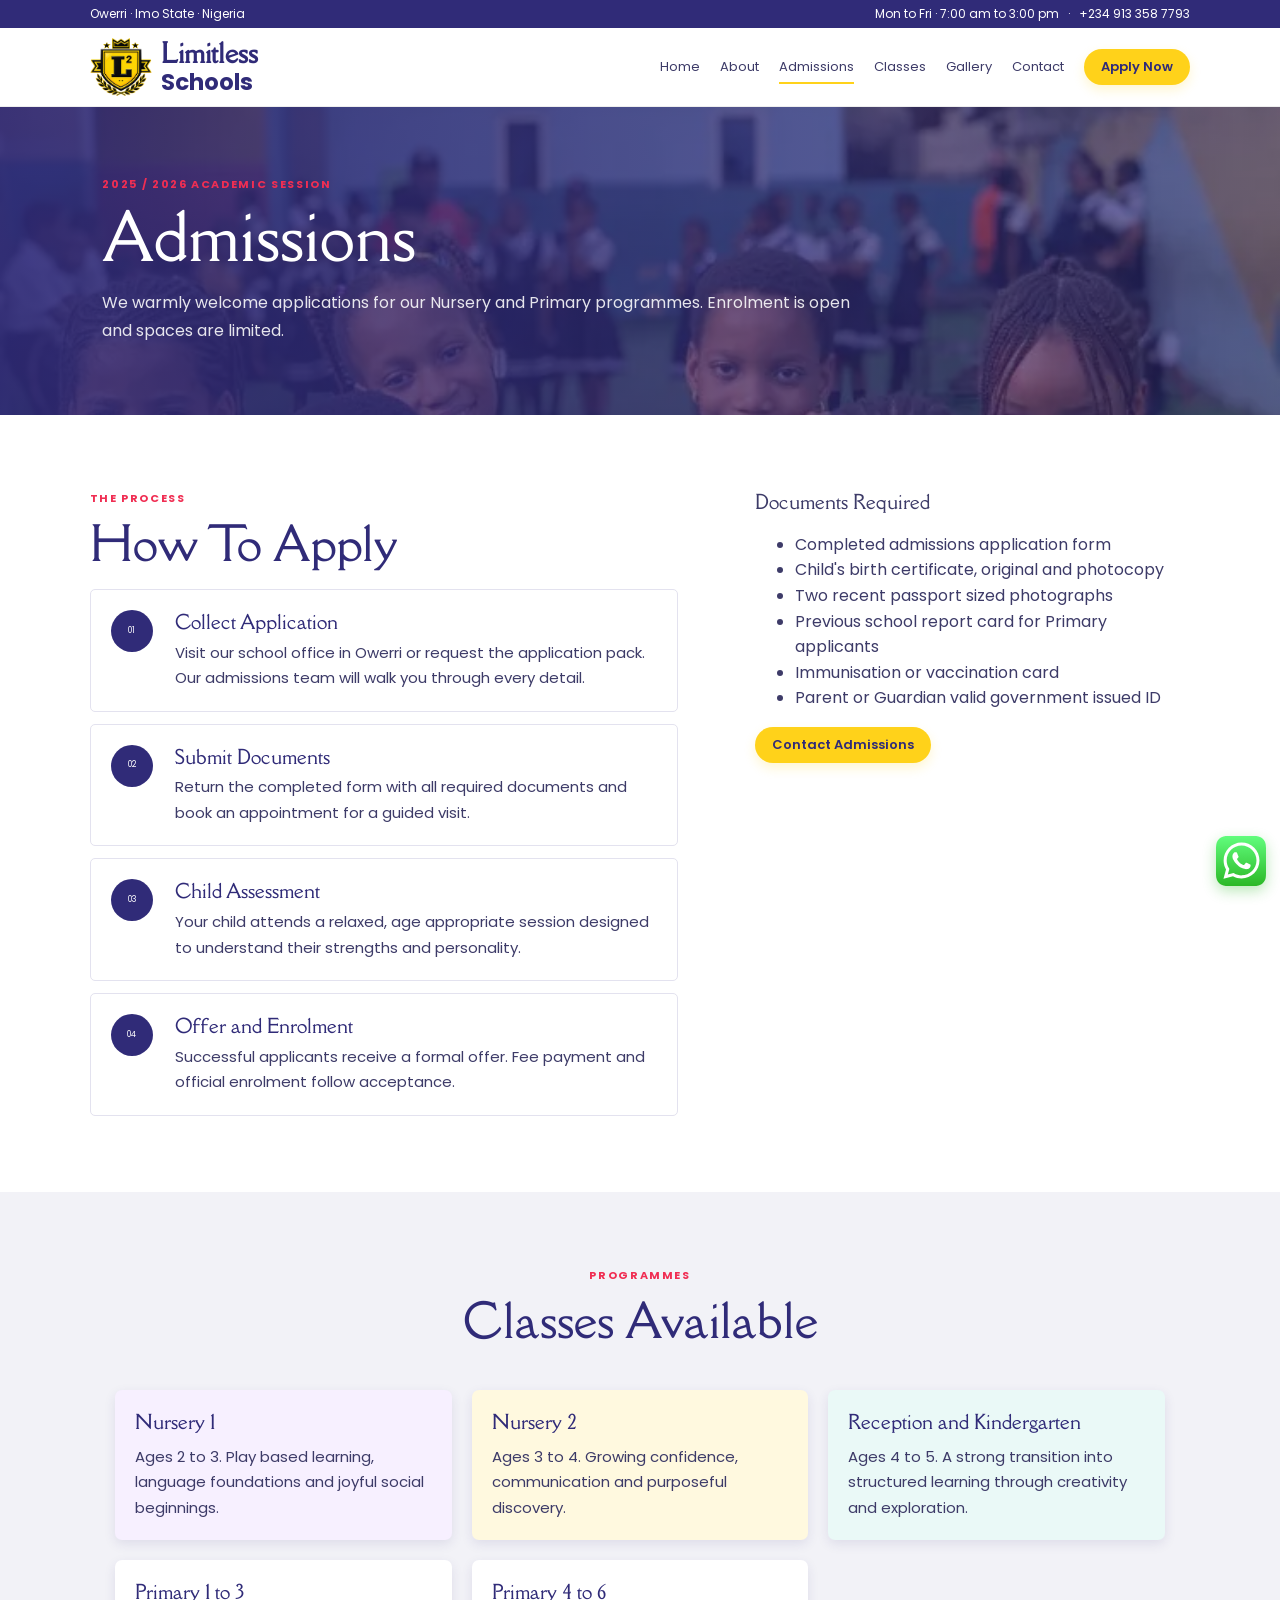
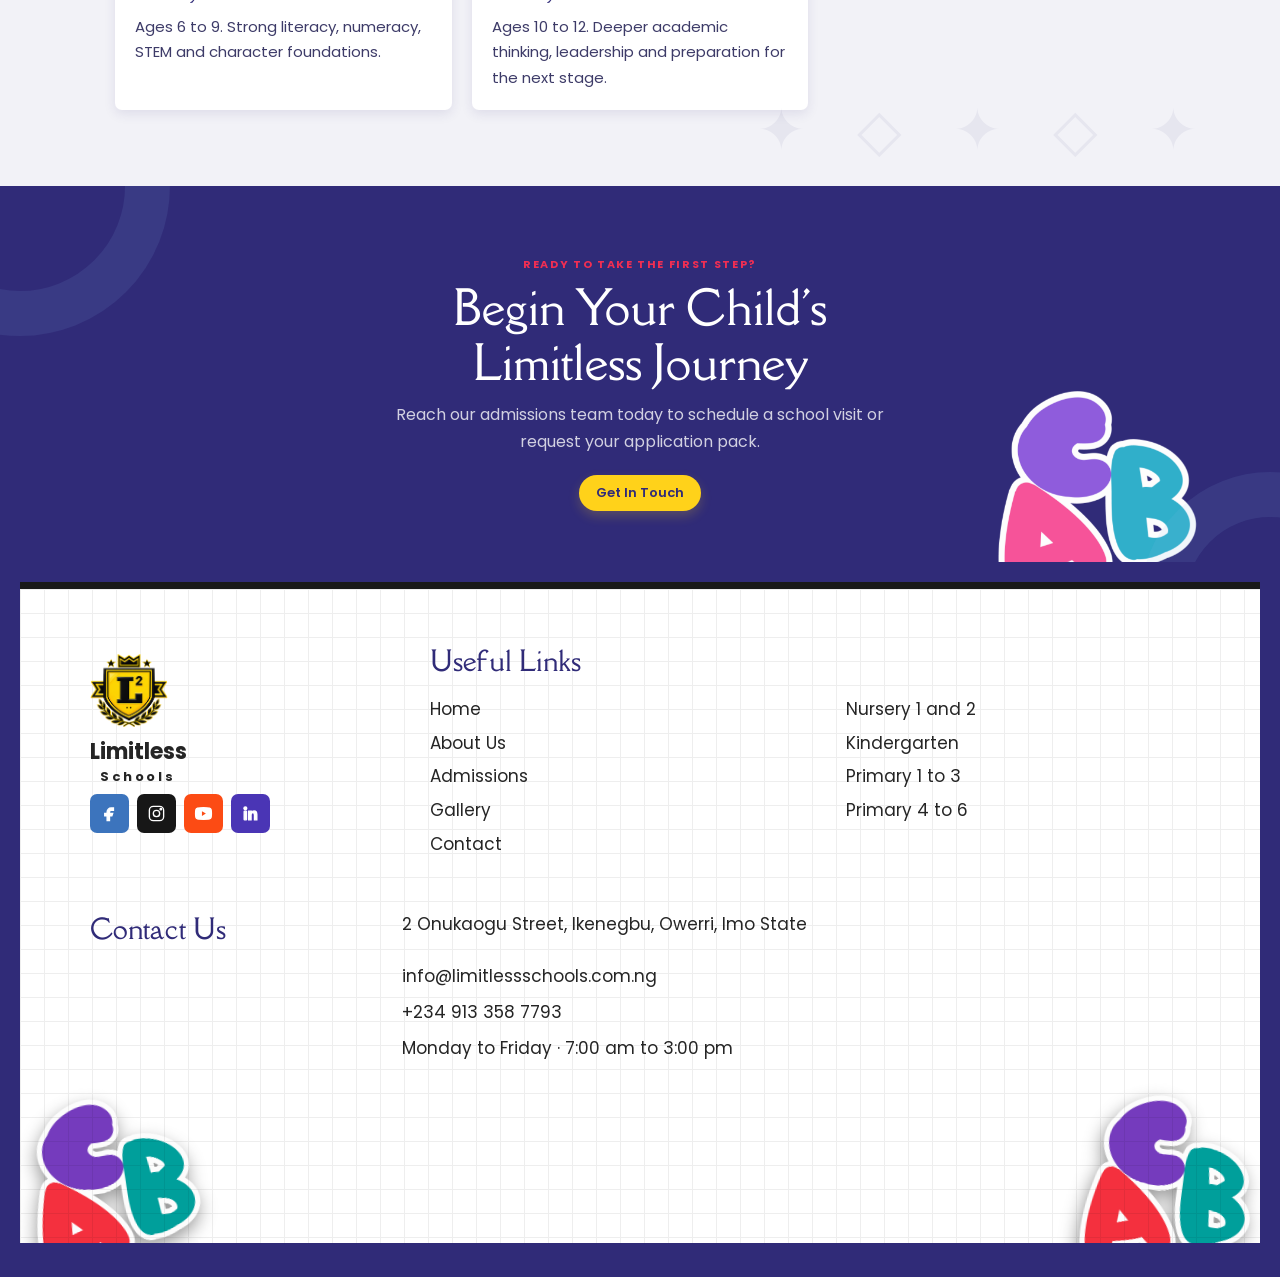
<file: admissions.html>
<!doctype html><html lang="en"><head><meta charset="utf-8"><meta name="viewport" content="width=device-width,initial-scale=1"><title>Admissions | Limitless Schools</title><meta name="description" content="Limitless Schools in Owerri, Imo State. Nursery and primary education focused on excellence, character and limitless potential."><link rel="preconnect" href="https://fonts.googleapis.com"><link rel="preconnect" href="https://fonts.gstatic.com" crossorigin><link href="https://fonts.googleapis.com/css2?family=Della+Respira&family=Poppins:wght@400;500;600;700&display=swap" rel="stylesheet"><link rel="stylesheet" href="assets/css/style.css"><link rel="icon" type="image/webp" href="assets/images/favicon.webp">
</head><body><div class="topbar"><span>Owerri · Imo State · Nigeria</span><span>Mon to Fri · 7:00 am to 3:00 pm &nbsp; · &nbsp; +234 913 358 7793</span></div><header class="nav"><a class="brand" href="index.html"><img class="brandmark" src="assets/images/logo.png" alt="Limitless Schools logo"><span class="brandtext">Limitless<small>Schools</small></span></a><button class="menu" aria-label="Menu">☰</button><nav class="navlinks"><a class="" href="index.html">Home</a><a class="" href="about.html">About</a><a class="active" href="admissions.html">Admissions</a><a class="" href="classes.html">Classes</a><a class="" href="gallery.html">Gallery</a><a class="" href="contact.html">Contact</a><a class="navcta" href="admissions.html">Apply Now →</a></nav></header><main><section class="pagehero"><div><p class="eyebrow">2025 / 2026 Academic Session</p><h1>Admissions</h1><p>We warmly welcome applications for our Nursery and Primary programmes. Enrolment is open and spaces are limited.</p></div></section><section class="section admissiongrid reveal"><div><p class="eyebrow">The Process</p><h2>How To Apply</h2><div class="steps"><div class="step"><div class="num">01</div><div><h3>Collect Application</h3><p>Visit our school office in Owerri or request the application pack. Our admissions team will walk you through every detail.</p></div></div><div class="step"><div class="num">02</div><div><h3>Submit Documents</h3><p>Return the completed form with all required documents and book an appointment for a guided visit.</p></div></div><div class="step"><div class="num">03</div><div><h3>Child Assessment</h3><p>Your child attends a relaxed, age appropriate session designed to understand their strengths and personality.</p></div></div><div class="step"><div class="num">04</div><div><h3>Offer and Enrolment</h3><p>Successful applicants receive a formal offer. Fee payment and official enrolment follow acceptance.</p></div></div></div></div><aside class="checklist"><h3>Documents Required</h3><ul><li>Completed admissions application form</li><li>Child's birth certificate, original and photocopy</li><li>Two recent passport sized photographs</li><li>Previous school report card for Primary applicants</li><li>Immunisation or vaccination card</li><li>Parent or Guardian valid government issued ID</li></ul><a class="btn" href="contact.html">Contact Admissions →</a></aside></section><section class="section gray reveal"><div class="center"><p class="eyebrow">Programmes</p><h2>Classes Available</h2></div><div class="cards"><article class="card"><div class="cardbody"><h3>Nursery 1</h3><p>Ages 2 to 3. Play based learning, language foundations and joyful social beginnings.</p></div></article><article class="card"><div class="cardbody"><h3>Nursery 2</h3><p>Ages 3 to 4. Growing confidence, communication and purposeful discovery.</p></div></article><article class="card"><div class="cardbody"><h3>Reception and Kindergarten</h3><p>Ages 4 to 5. A strong transition into structured learning through creativity and exploration.</p></div></article><article class="card"><div class="cardbody"><h3>Primary 1 to 3</h3><p>Ages 6 to 9. Strong literacy, numeracy, STEM and character foundations.</p></div></article><article class="card"><div class="cardbody"><h3>Primary 4 to 6</h3><p>Ages 10 to 12. Deeper academic thinking, leadership and preparation for the next stage.</p></div></article></div></section><section class="cta-band reveal"><p class="eyebrow">Ready To Take The First Step?</p><h2>Begin Your Child's<br>Limitless Journey</h2><p>Reach our admissions team today to schedule a school visit or request your application pack.</p><a class="btn" href="contact.html">Get In Touch →</a></section></main><footer><div class="footergrid"><div><a class="brand footbrand" href="index.html"><img class="brandmark" src="assets/images/logo.png" alt="Limitless Schools logo"><span class="brandtext">Limitless<small>Schools</small></span></a><p>Limits only exist in the mind.</p><p>Shaping curious, confident, and compassionate young leaders in Owerri.</p></div><div><h4>Useful Links</h4><a href="index.html">Home</a><a href="about.html">About Us</a><a href="admissions.html">Admissions</a><a href="gallery.html">Gallery</a><a href="contact.html">Contact</a></div><div><h4>Programmes</h4><a href="classes.html">Nursery 1 and 2</a><a href="classes.html">Kindergarten</a><a href="classes.html">Primary 1 to 3</a><a href="classes.html">Primary 4 to 6</a></div><div><h4>Contact Us</h4><span>2 Onukaogu Street, Ikenegbu, Owerri, Imo State</span><a href="mailto:info@limitlessschools.com.ng">info@limitlessschools.com.ng</a><a href="tel:+2349133587793">+234 913 358 7793</a><span>Monday to Friday · 7:00 am to 3:00 pm</span></div></div><div class="bottom"><span>© 2026 Limitless Schools. All rights reserved.</span><span>Excellence · Integrity · Limitless Potential</span></div></footer><a class="wa" href="https://wa.me/2349133587793" aria-label="WhatsApp">◔</a><script src="assets/js/main.js"></script></body></html>
</file>
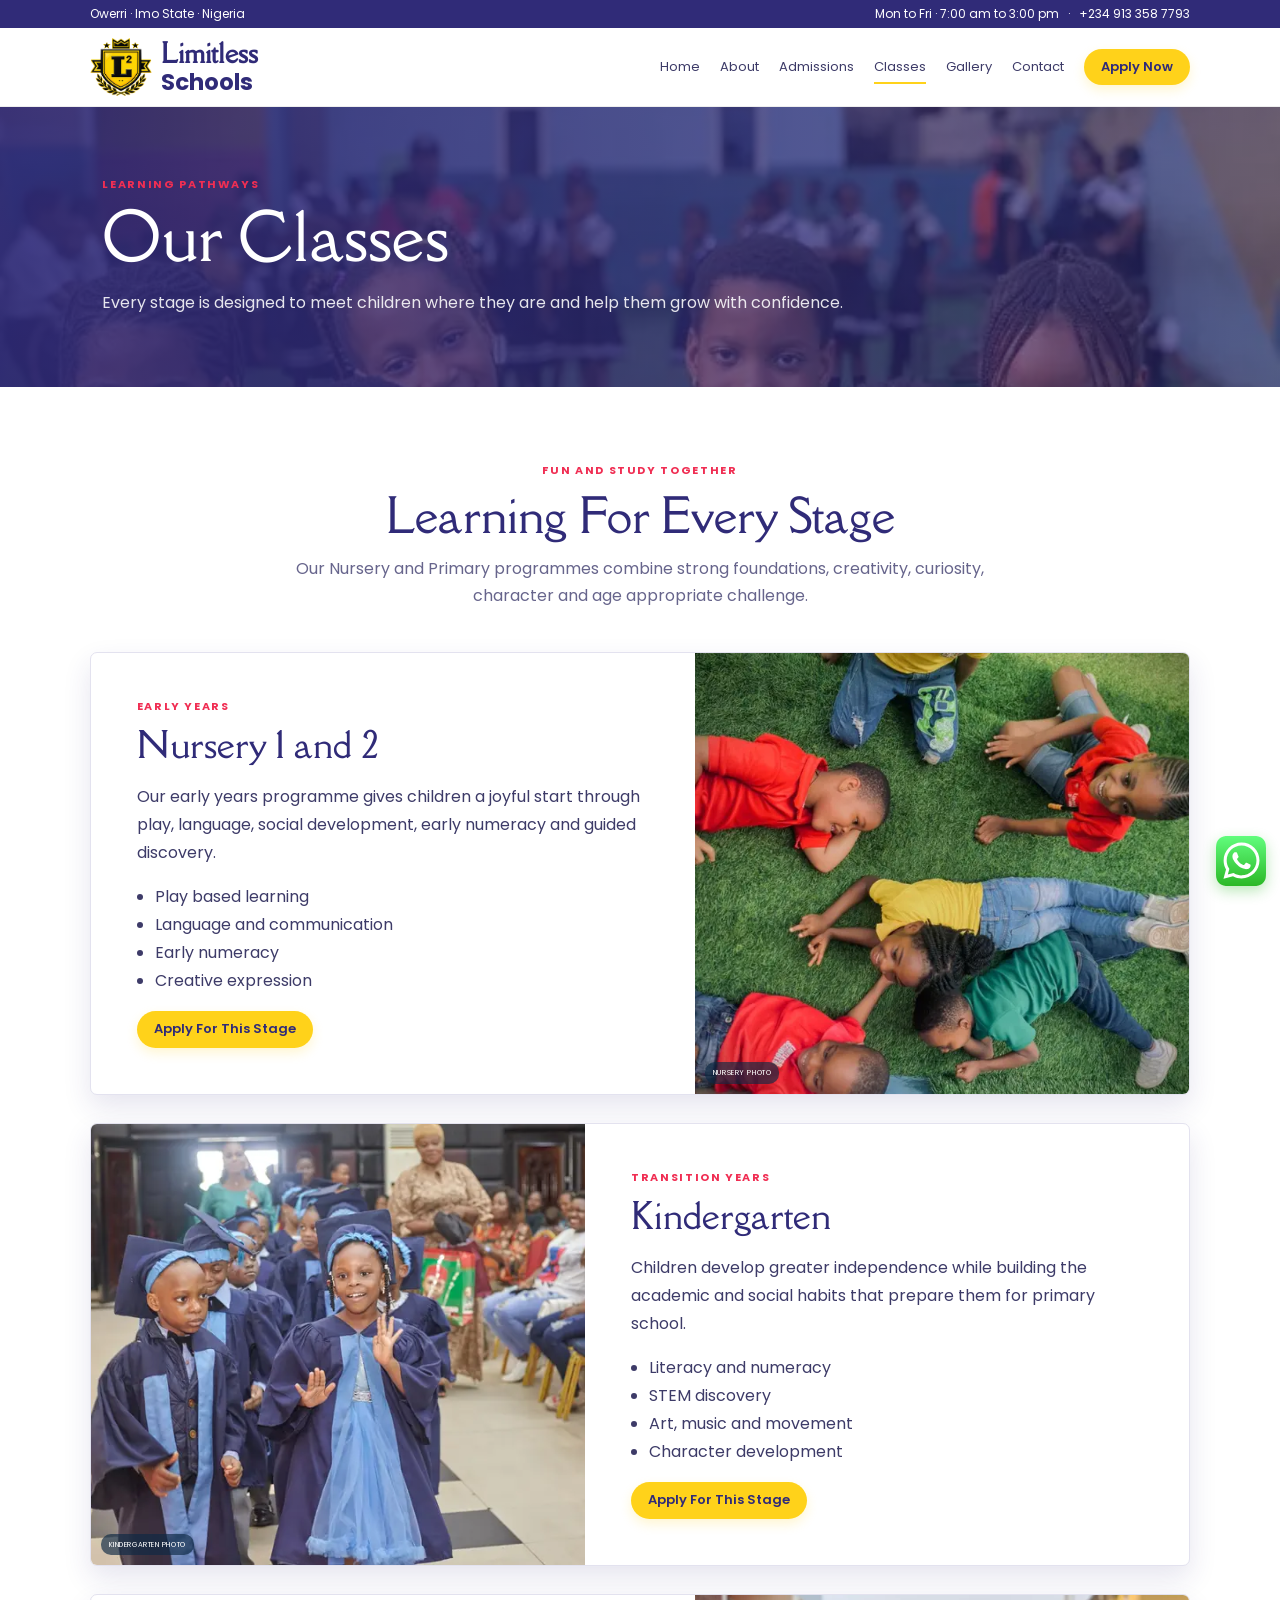
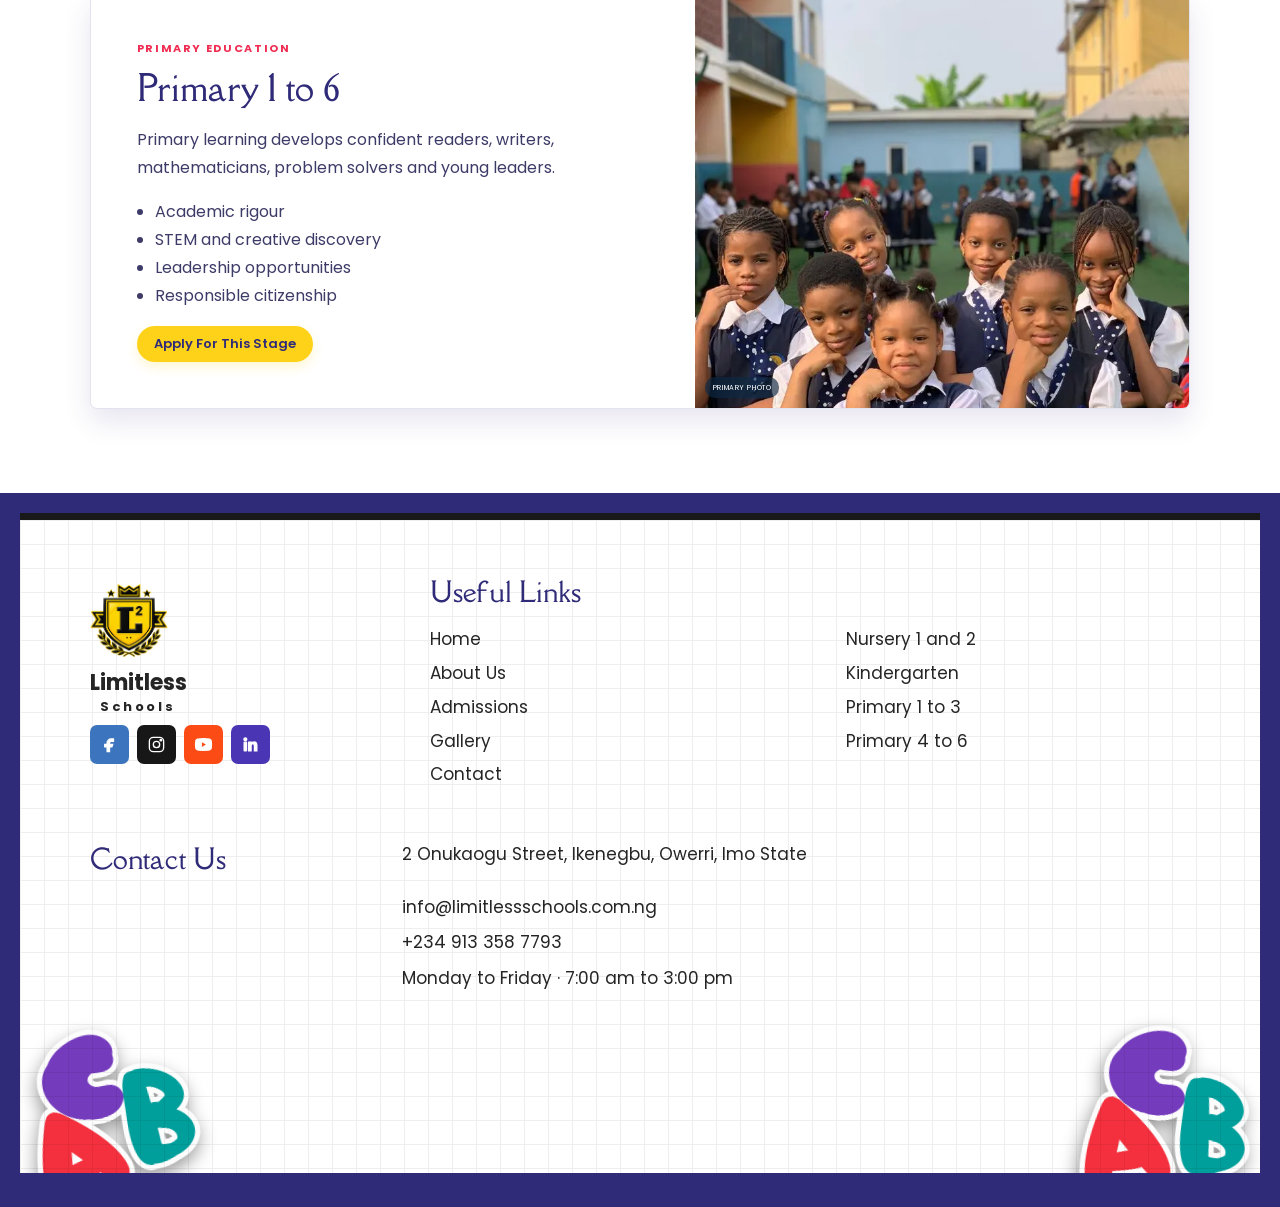
<file: classes.html>
<!doctype html><html lang="en"><head><meta charset="utf-8"><meta name="viewport" content="width=device-width,initial-scale=1"><title>Classes | Limitless Schools</title><meta name="description" content="Limitless Schools in Owerri, Imo State. Nursery and primary education focused on excellence, character and limitless potential."><link rel="preconnect" href="https://fonts.googleapis.com"><link rel="preconnect" href="https://fonts.gstatic.com" crossorigin><link href="https://fonts.googleapis.com/css2?family=Della+Respira&family=Poppins:wght@400;500;600;700&display=swap" rel="stylesheet"><link rel="stylesheet" href="assets/css/style.css"><link rel="icon" type="image/webp" href="assets/images/favicon.webp">
</head><body><div class="topbar"><span>Owerri · Imo State · Nigeria</span><span>Mon to Fri · 7:00 am to 3:00 pm &nbsp; · &nbsp; +234 913 358 7793</span></div><header class="nav"><a class="brand" href="index.html"><img class="brandmark" src="assets/images/logo.png" alt="Limitless Schools logo"><span class="brandtext">Limitless<small>Schools</small></span></a><button class="menu" aria-label="Menu">☰</button><nav class="navlinks"><a class="" href="index.html">Home</a><a class="" href="about.html">About</a><a class="" href="admissions.html">Admissions</a><a class="active" href="classes.html">Classes</a><a class="" href="gallery.html">Gallery</a><a class="" href="contact.html">Contact</a><a class="navcta" href="admissions.html">Apply Now →</a></nav></header><main><section class="pagehero"><div><p class="eyebrow">Learning Pathways</p><h1>Our Classes</h1><p>Every stage is designed to meet children where they are and help them grow with confidence.</p></div></section><section class="section compact reveal"><div class="center"><p class="eyebrow">Fun And Study Together</p><h2>Learning For Every Stage</h2><p>Our Nursery and Primary programmes combine strong foundations, creativity, curiosity, character and age appropriate challenge.</p></div><div class="classbig"><div class="classimg"><span>Nursery photo</span></div><div class="classinfo"><p class="eyebrow">Early Years</p><h2>Nursery 1 and 2</h2><p>Our early years programme gives children a joyful start through play, language, social development, early numeracy and guided discovery.</p><ul><li>Play based learning</li><li>Language and communication</li><li>Early numeracy</li><li>Creative expression</li></ul><a class="btn" href="admissions.html">Apply For This Stage →</a></div></div><div class="classbig"><div class="classimg"><span>Kindergarten photo</span></div><div class="classinfo"><p class="eyebrow">Transition Years</p><h2>Kindergarten</h2><p>Children develop greater independence while building the academic and social habits that prepare them for primary school.</p><ul><li>Literacy and numeracy</li><li>STEM discovery</li><li>Art, music and movement</li><li>Character development</li></ul><a class="btn" href="admissions.html">Apply For This Stage →</a></div></div><div class="classbig"><div class="classimg"><span>Primary photo</span></div><div class="classinfo"><p class="eyebrow">Primary Education</p><h2>Primary 1 to 6</h2><p>Primary learning develops confident readers, writers, mathematicians, problem solvers and young leaders.</p><ul><li>Academic rigour</li><li>STEM and creative discovery</li><li>Leadership opportunities</li><li>Responsible citizenship</li></ul><a class="btn" href="admissions.html">Apply For This Stage →</a></div></div></section></main><footer><div class="footergrid"><div><a class="brand footbrand" href="index.html"><img class="brandmark" src="assets/images/logo.png" alt="Limitless Schools logo"><span class="brandtext">Limitless<small>Schools</small></span></a><p>Limits only exist in the mind.</p><p>Shaping curious, confident, and compassionate young leaders in Owerri.</p></div><div><h4>Useful Links</h4><a href="index.html">Home</a><a href="about.html">About Us</a><a href="admissions.html">Admissions</a><a href="gallery.html">Gallery</a><a href="contact.html">Contact</a></div><div><h4>Programmes</h4><a href="classes.html">Nursery 1 and 2</a><a href="classes.html">Kindergarten</a><a href="classes.html">Primary 1 to 3</a><a href="classes.html">Primary 4 to 6</a></div><div><h4>Contact Us</h4><span>2 Onukaogu Street, Ikenegbu, Owerri, Imo State</span><a href="mailto:info@limitlessschools.com.ng">info@limitlessschools.com.ng</a><a href="tel:+2349133587793">+234 913 358 7793</a><span>Monday to Friday · 7:00 am to 3:00 pm</span></div></div><div class="bottom"><span>© 2026 Limitless Schools. All rights reserved.</span><span>Excellence · Integrity · Limitless Potential</span></div></footer><a class="wa" href="https://wa.me/2349133587793" aria-label="WhatsApp">◔</a><script src="assets/js/main.js"></script></body></html>
</file>
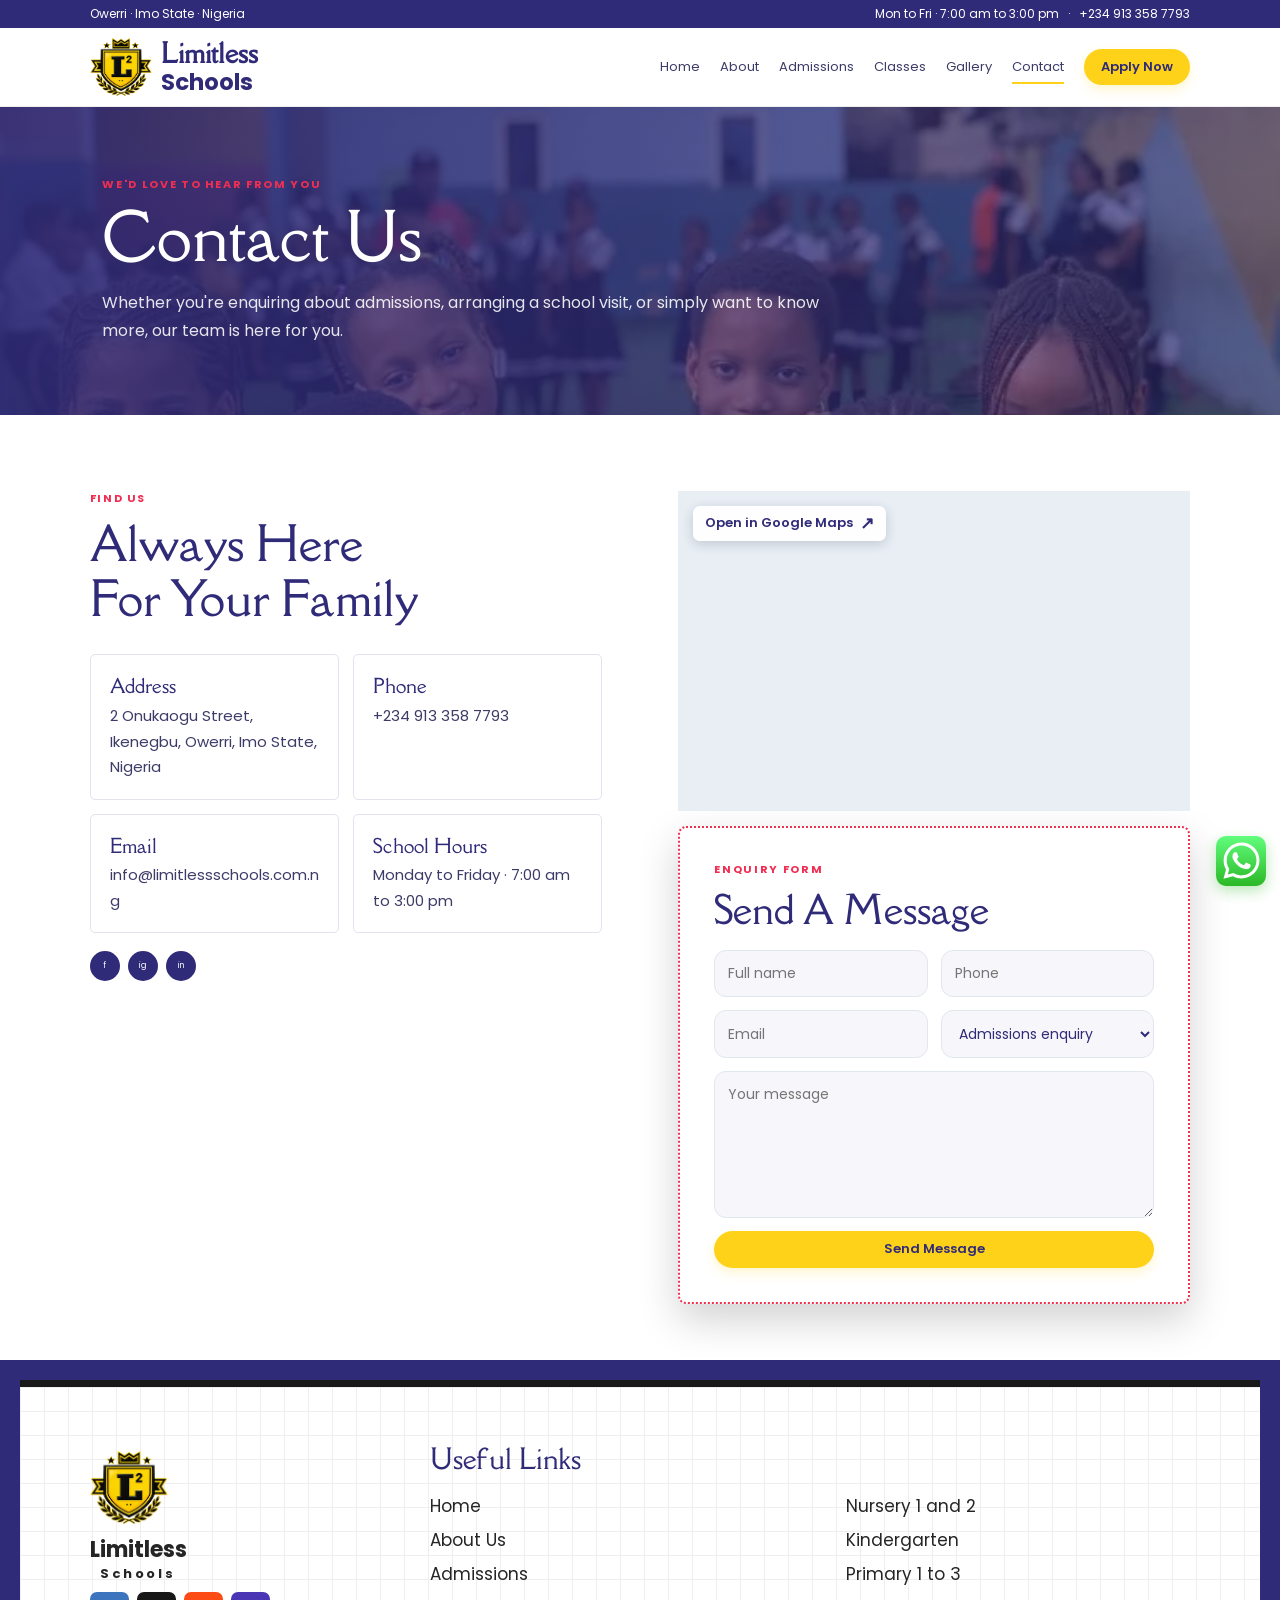
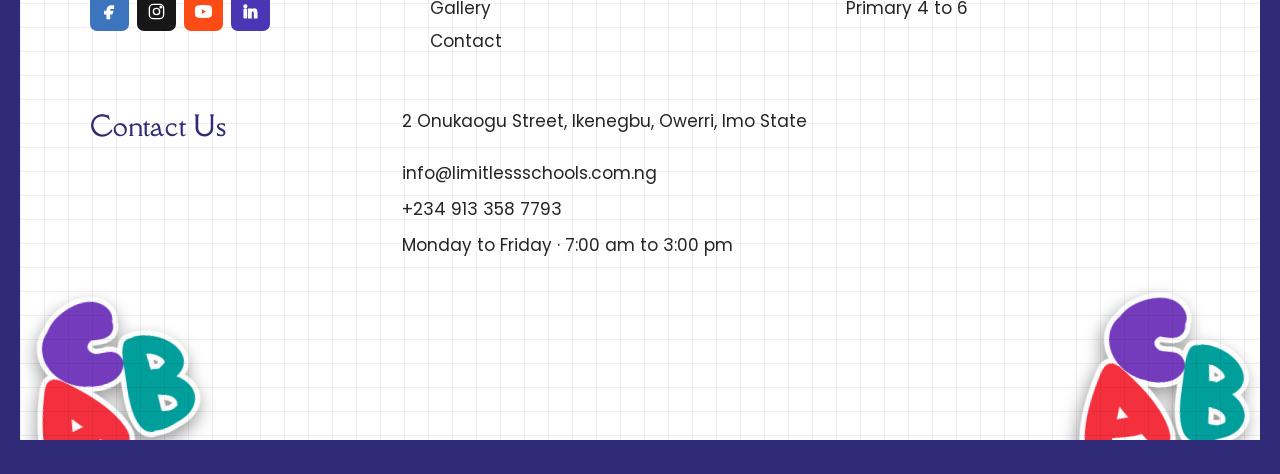
<file: contact.html>
<!doctype html><html lang="en"><head><meta charset="utf-8"><meta name="viewport" content="width=device-width,initial-scale=1"><title>Contact Us | Limitless Schools</title><meta name="description" content="Limitless Schools in Owerri, Imo State. Nursery and primary education focused on excellence, character and limitless potential."><link rel="preconnect" href="https://fonts.googleapis.com"><link rel="preconnect" href="https://fonts.gstatic.com" crossorigin><link href="https://fonts.googleapis.com/css2?family=Della+Respira&family=Poppins:wght@400;500;600;700&display=swap" rel="stylesheet"><link rel="stylesheet" href="assets/css/style.css"><link rel="icon" type="image/webp" href="assets/images/favicon.webp">
</head><body><div class="topbar"><span>Owerri · Imo State · Nigeria</span><span>Mon to Fri · 7:00 am to 3:00 pm &nbsp; · &nbsp; +234 913 358 7793</span></div><header class="nav"><a class="brand" href="index.html"><img class="brandmark" src="assets/images/logo.png" alt="Limitless Schools logo"><span class="brandtext">Limitless<small>Schools</small></span></a><button class="menu" aria-label="Menu">☰</button><nav class="navlinks"><a class="" href="index.html">Home</a><a class="" href="about.html">About</a><a class="" href="admissions.html">Admissions</a><a class="" href="classes.html">Classes</a><a class="" href="gallery.html">Gallery</a><a class="active" href="contact.html">Contact</a><a class="navcta" href="admissions.html">Apply Now →</a></nav></header><main><section class="pagehero"><div><p class="eyebrow">We'd Love To Hear From You</p><h1>Contact Us</h1><p>Whether you're enquiring about admissions, arranging a school visit, or simply want to know more, our team is here for you.</p></div></section><section class="section contactgrid reveal"><div><p class="eyebrow">Find Us</p><h2>Always Here<br>For Your Family</h2><div class="contactcards"><div class="contactcard"><h3>Address</h3><p>2 Onukaogu Street, Ikenegbu, Owerri, Imo State, Nigeria</p></div><div class="contactcard"><h3>Phone</h3><p>+234 913 358 7793</p></div><div class="contactcard"><h3>Email</h3><p>info@limitlessschools.com.ng</p></div><div class="contactcard"><h3>School Hours</h3><p>Monday to Friday · 7:00 am to 3:00 pm</p></div></div><div class="socials"><a href="#">f</a><a href="#">ig</a><a href="#">in</a></div></div><div><div class="map">Google Maps location · 2 Onukaogu Street, Ikenegbu, Owerri</div><div class="formbox" style="margin-top:15px"><p class="eyebrow">Enquiry Form</p><h2>Send A Message</h2><form class="formgrid"><div class="two"><input placeholder="Full name"><input placeholder="Phone"></div><div class="two"><input placeholder="Email"><select><option>Admissions enquiry</option><option>School tour</option><option>General enquiry</option></select></div><textarea rows="6" placeholder="Your message"></textarea><button class="btn" type="button">Send Message →</button></form></div></div></section></main><footer><div class="footergrid"><div><a class="brand footbrand" href="index.html"><img class="brandmark" src="assets/images/logo.png" alt="Limitless Schools logo"><span class="brandtext">Limitless<small>Schools</small></span></a><p>Limits only exist in the mind.</p><p>Shaping curious, confident, and compassionate young leaders in Owerri.</p></div><div><h4>Useful Links</h4><a href="index.html">Home</a><a href="about.html">About Us</a><a href="admissions.html">Admissions</a><a href="gallery.html">Gallery</a><a href="contact.html">Contact</a></div><div><h4>Programmes</h4><a href="classes.html">Nursery 1 and 2</a><a href="classes.html">Kindergarten</a><a href="classes.html">Primary 1 to 3</a><a href="classes.html">Primary 4 to 6</a></div><div><h4>Contact Us</h4><span>2 Onukaogu Street, Ikenegbu, Owerri, Imo State</span><a href="mailto:info@limitlessschools.com.ng">info@limitlessschools.com.ng</a><a href="tel:+2349133587793">+234 913 358 7793</a><span>Monday to Friday · 7:00 am to 3:00 pm</span></div></div><div class="bottom"><span>© 2026 Limitless Schools. All rights reserved.</span><span>Excellence · Integrity · Limitless Potential</span></div></footer><a class="wa" href="https://wa.me/2349133587793" aria-label="WhatsApp">◔</a><script src="assets/js/main.js"></script></body></html>
</file>
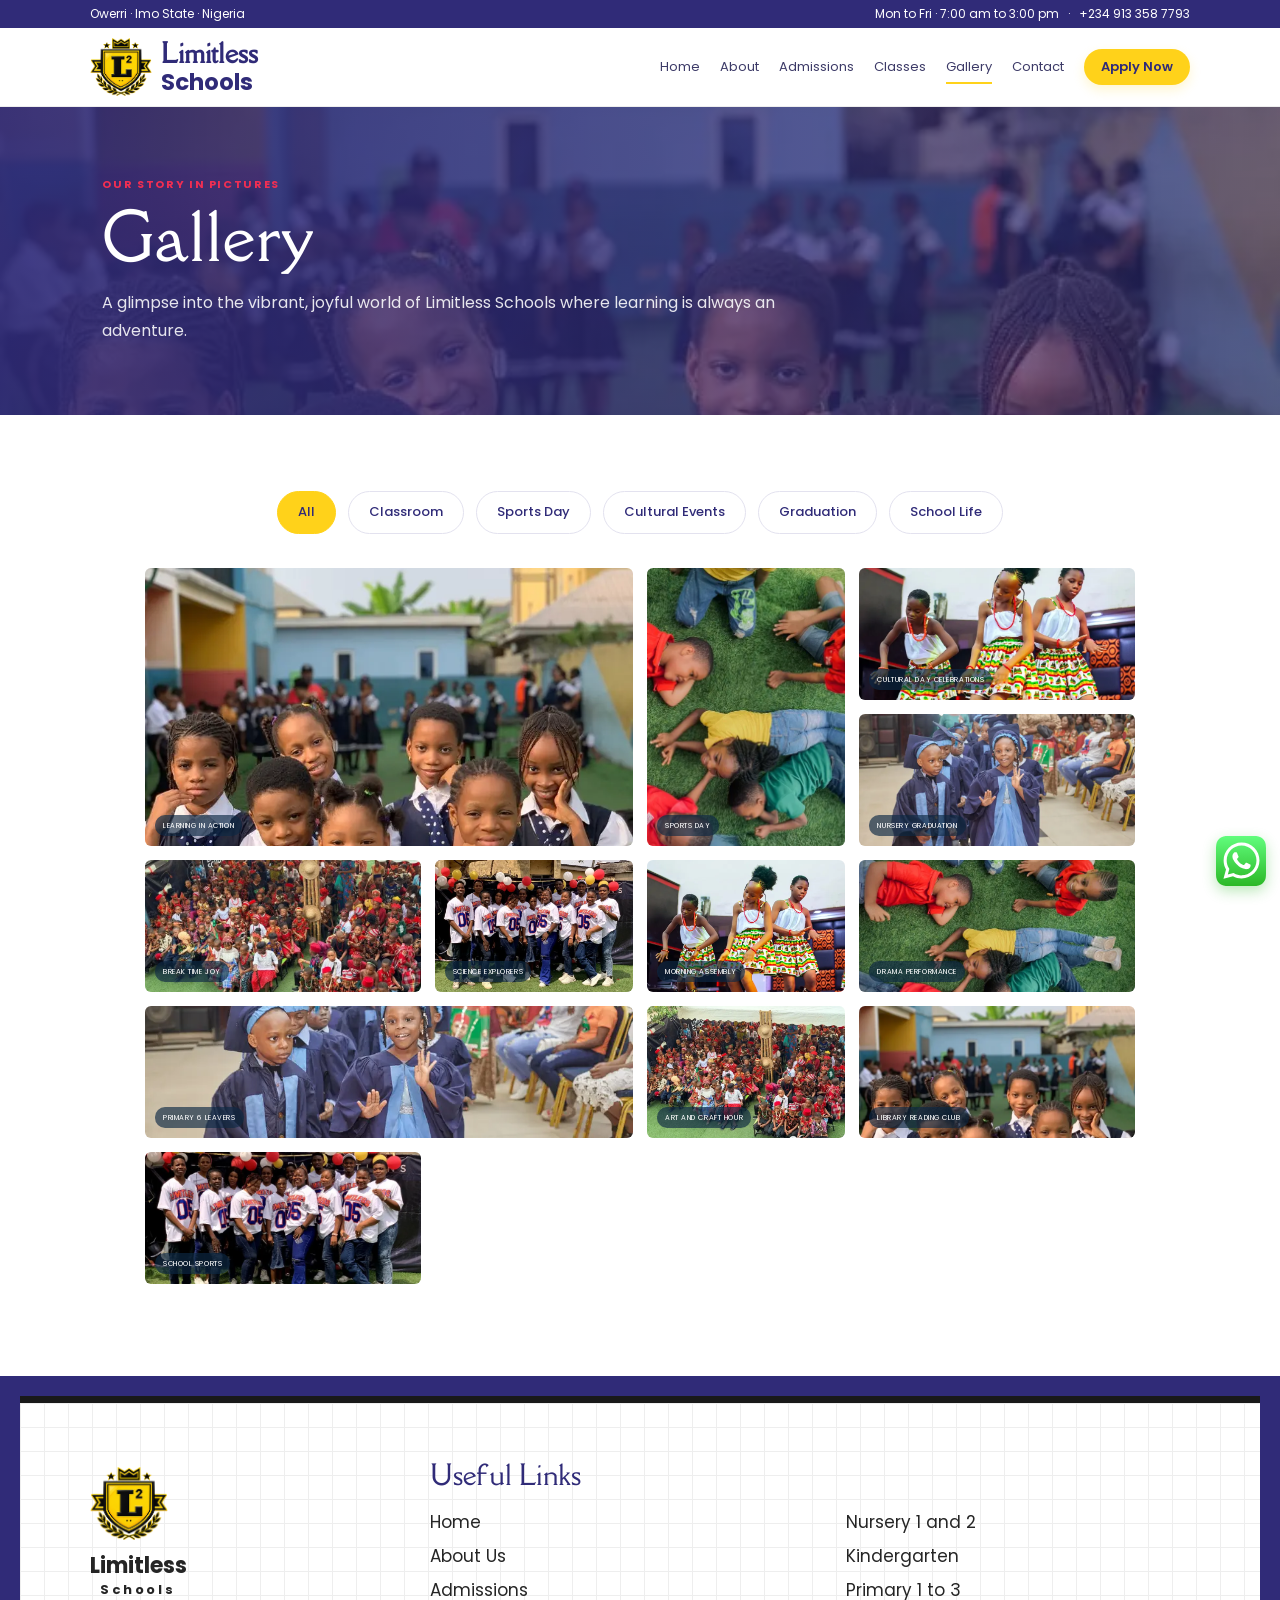
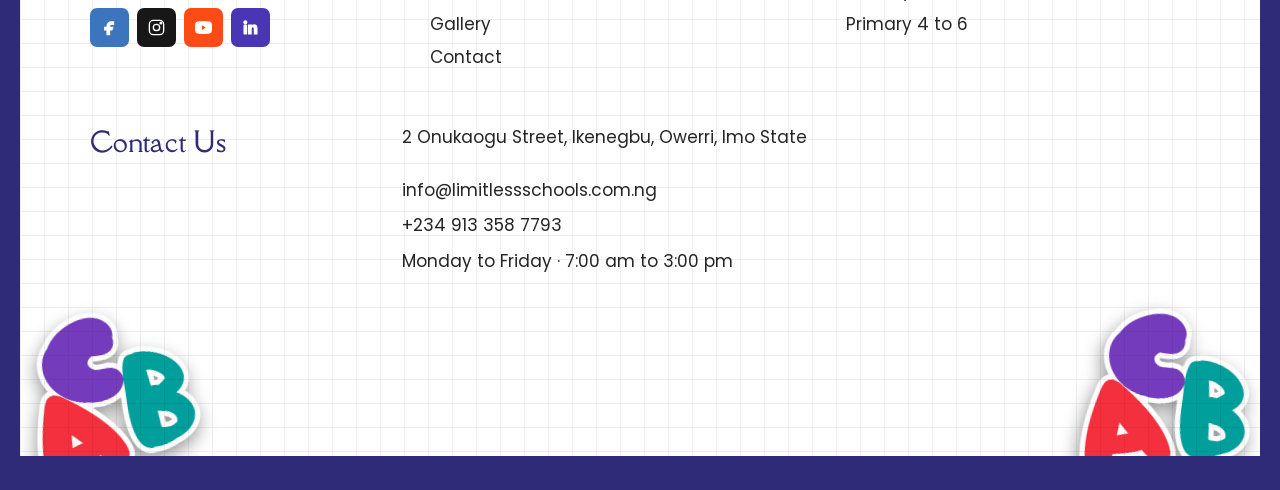
<file: gallery.html>
<!doctype html><html lang="en"><head><meta charset="utf-8"><meta name="viewport" content="width=device-width,initial-scale=1"><title>Gallery | Limitless Schools</title><meta name="description" content="Limitless Schools in Owerri, Imo State. Nursery and primary education focused on excellence, character and limitless potential."><link rel="preconnect" href="https://fonts.googleapis.com"><link rel="preconnect" href="https://fonts.gstatic.com" crossorigin><link href="https://fonts.googleapis.com/css2?family=Della+Respira&family=Poppins:wght@400;500;600;700&display=swap" rel="stylesheet"><link rel="stylesheet" href="assets/css/style.css"><link rel="icon" type="image/webp" href="assets/images/favicon.webp">
</head><body><div class="topbar"><span>Owerri · Imo State · Nigeria</span><span>Mon to Fri · 7:00 am to 3:00 pm &nbsp; · &nbsp; +234 913 358 7793</span></div><header class="nav"><a class="brand" href="index.html"><img class="brandmark" src="assets/images/logo.png" alt="Limitless Schools logo"><span class="brandtext">Limitless<small>Schools</small></span></a><button class="menu" aria-label="Menu">☰</button><nav class="navlinks"><a class="" href="index.html">Home</a><a class="" href="about.html">About</a><a class="" href="admissions.html">Admissions</a><a class="" href="classes.html">Classes</a><a class="active" href="gallery.html">Gallery</a><a class="" href="contact.html">Contact</a><a class="navcta" href="admissions.html">Apply Now →</a></nav></header><main><section class="pagehero"><div><p class="eyebrow">Our Story In Pictures</p><h1>Gallery</h1><p>A glimpse into the vibrant, joyful world of Limitless Schools where learning is always an adventure.</p></div></section><section class="section compact reveal"><div class="filters"><button class="filter active" data-filter="all">All</button><button class="filter" data-filter="classroom">Classroom</button><button class="filter" data-filter="sports">Sports Day</button><button class="filter" data-filter="culture">Cultural Events</button><button class="filter" data-filter="graduation">Graduation</button><button class="filter" data-filter="life">School Life</button></div><div class="gallerygrid"><div class="galleryitem wide tall" data-cat="classroom"><span>Learning In Action</span></div><div class="galleryitem tall" data-cat="sports"><span>Sports Day</span></div><div class="galleryitem" data-cat="culture"><span>Cultural Day Celebrations</span></div><div class="galleryitem" data-cat="graduation"><span>Nursery Graduation</span></div><div class="galleryitem" data-cat="life"><span>Break Time Joy</span></div><div class="galleryitem" data-cat="classroom"><span>Science Explorers</span></div><div class="galleryitem" data-cat="life"><span>Morning Assembly</span></div><div class="galleryitem" data-cat="culture"><span>Drama Performance</span></div><div class="galleryitem wide" data-cat="graduation"><span>Primary 6 Leavers</span></div><div class="galleryitem" data-cat="classroom"><span>Art and Craft Hour</span></div><div class="galleryitem" data-cat="life"><span>Library Reading Club</span></div><div class="galleryitem" data-cat="sports"><span>School Sports</span></div></div></section></main><footer><div class="footergrid"><div><a class="brand footbrand" href="index.html"><img class="brandmark" src="assets/images/logo.png" alt="Limitless Schools logo"><span class="brandtext">Limitless<small>Schools</small></span></a><p>Limits only exist in the mind.</p><p>Shaping curious, confident, and compassionate young leaders in Owerri.</p></div><div><h4>Useful Links</h4><a href="index.html">Home</a><a href="about.html">About Us</a><a href="admissions.html">Admissions</a><a href="gallery.html">Gallery</a><a href="contact.html">Contact</a></div><div><h4>Programmes</h4><a href="classes.html">Nursery 1 and 2</a><a href="classes.html">Kindergarten</a><a href="classes.html">Primary 1 to 3</a><a href="classes.html">Primary 4 to 6</a></div><div><h4>Contact Us</h4><span>2 Onukaogu Street, Ikenegbu, Owerri, Imo State</span><a href="mailto:info@limitlessschools.com.ng">info@limitlessschools.com.ng</a><a href="tel:+2349133587793">+234 913 358 7793</a><span>Monday to Friday · 7:00 am to 3:00 pm</span></div></div><div class="bottom"><span>© 2026 Limitless Schools. All rights reserved.</span><span>Excellence · Integrity · Limitless Potential</span></div></footer><a class="wa" href="https://wa.me/2349133587793" aria-label="WhatsApp">◔</a><script src="assets/js/main.js"></script></body></html>
</file>
<file: assets/css/style.css>
@import url('https://fonts.googleapis.com/css2?family=Della+Respira&family=Poppins:wght@400;500;600;700&display=swap');
:root{--navy:#1A3B60;--blue:#8CBAE6;--gold:#E2A42D;--mist:#f3f6f8;--ink:#263b50;--muted:#647588;--line:#dce5ec;--white:#fff;--shadow:0 14px 40px rgba(26,59,96,.12)}
*,*::before,*::after{box-sizing:border-box}html{scroll-behavior:smooth;overflow-x:hidden}body{margin:0;max-width:100%;overflow-x:hidden;font-family:"Della Respira",serif;color:var(--ink);background:#fff;line-height:1.65;-webkit-font-smoothing:antialiased}img{display:block;max-width:100%;height:auto}a{color:inherit;text-decoration:none}button,input,select,textarea{font:inherit}button{cursor:pointer}.topbar{min-height:31px;padding:6px clamp(16px,6vw,88px);display:flex;justify-content:space-between;align-items:center;gap:20px;background:var(--navy);color:#fff;font-size:9px}.nav{position:sticky;top:0;z-index:50;min-height:68px;padding:10px clamp(16px,6vw,88px);display:flex;align-items:center;justify-content:space-between;gap:24px;background:#fff;box-shadow:0 2px 18px rgba(26,59,96,.08)}.brand{display:flex;align-items:center;gap:9px;min-width:0;color:var(--navy)}.brandmark{flex:0 0 62px;width:62px;height:62px;border-radius:50%;display:block;object-fit:contain;align-self:center}.brandtext{font-size:35px;line-height:1.2;white-space:nowrap;align-self:center;display:flex;flex-direction:column;justify-content:center}.brandtext small{display:block;margin-top:3px;font-family:"Poppins",sans-serif;font-size:20px;line-height:1.2}.navlinks{display:flex;align-items:center;gap:22px;min-width:0;font-size:9px}.navlinks a{position:relative;white-space:nowrap}.navlinks a:not(.navcta)::after{content:"";position:absolute;left:0;bottom:-7px;width:0;height:2px;background:var(--gold);transition:width .25s}.navlinks a:hover::after,.navlinks a.active::after{width:100%}.navcta,.btn{display:inline-flex;align-items:center;justify-content:center;gap:9px;border:0;border-radius:24px;padding:11px 18px;background:var(--gold);color:var(--navy);font-size:9px;box-shadow:0 8px 20px rgba(226,164,45,.18);transition:transform .25s,box-shadow .25s}.navcta:hover,.btn:hover{transform:translateY(-2px);box-shadow:0 12px 28px rgba(226,164,45,.3)}.menu{display:none;border:0;background:transparent;color:var(--navy);font-size:24px}
.hero{position:relative;min-height:650px;padding:0 clamp(16px,6vw,88px);display:flex;align-items:flex-start;overflow:hidden;background:var(--navy)}.heroimg{position:absolute;inset:0;background-image:linear-gradient(90deg,rgba(13,39,63,.92),rgba(26,59,96,.72) 43%,rgba(26,59,96,.28)),url("../images/photo5.webp");background-size:cover;background-position:center 35%}.heroart{position:absolute;right:-160px;top:-170px;width:520px;height:520px;border-radius:50%;border:90px solid rgba(140,186,230,.14)}.hero-content{position:relative;z-index:2;max-width:670px;padding-top:112px;color:#fff}.eyebrow{margin:0 0 8px;color:var(--gold);font-size:9px;line-height:1.4;letter-spacing:.15em;text-transform:uppercase}.hero h1{margin:0 0 14px;font-size:clamp(42px,6vw,74px);line-height:1.02;letter-spacing:-.02em}.hero-content>p:not(.eyebrow){max-width:520px;margin:0 0 22px;color:rgba(255,255,255,.9);font-size:12px}.hero-features{position:absolute;z-index:4;left:clamp(16px,6vw,88px);right:clamp(16px,6vw,88px);bottom:0;display:grid;grid-template-columns:repeat(3,minmax(0,1fr));box-shadow:0 14px 35px rgba(0,0,0,.18)}.feature{min-width:0;min-height:168px;padding:18px 20px;color:#fff;border-right:1px dashed rgba(255,255,255,.45)}.feature:last-child{border-right:0}.feature:nth-child(1){background:var(--navy)}.feature:nth-child(2){background:#d64f49}.feature:nth-child(3){background:#139b96}.star{color:var(--gold);font-size:16px}.feature h3{margin:5px 0 6px;font-size:13px;line-height:1.3}.feature p{margin:0 0 7px;font-size:8.5px;line-height:1.55;color:rgba(255,255,255,.9)}.feature a{font-size:8px;text-decoration:underline}
.section{width:100%;max-width:100%;padding:84px clamp(16px,8vw,116px)}.section.split{display:grid;grid-template-columns:minmax(0,1.1fr) minmax(0,.9fr);gap:7%;align-items:center}h1,h2,h3,h4,p{overflow-wrap:anywhere}h2{margin:0 0 17px;color:var(--navy);font-size:clamp(30px,4vw,50px);line-height:1.14}.copy{font-size:10px;line-height:1.8;color:var(--ink);max-width:700px}.about-visual{position:relative;min-height:400px;padding:25px;background:var(--mist)}.imagebox,.whyimg,.personphoto,.classimg,.map{overflow:hidden;background:var(--blue);position:relative}.imagebox{min-height:350px;background-image:url("../images/photo7.webp");background-size:cover;background-position:center}.imagebox span,.whyimg span,.personphoto span,.classimg span,.galleryitem span{position:absolute;left:10px;bottom:10px;padding:5px 8px;border-radius:10px;color:#fff;background:rgba(13,40,68,.65);font-size:7px;letter-spacing:.08em;text-transform:uppercase}.welcome{position:absolute;left:0;top:105px;padding:14px 16px;background:var(--navy);color:#fff;font-size:18px;line-height:1.45;box-shadow:var(--shadow)}.progress{margin-top:22px;max-width:520px}.progressrow{font-size:8px;margin:7px 0}.progressrow b{float:right;font-weight:400}.track{height:5px;margin-top:4px;border-radius:99px;background:#e8eef3;overflow:hidden}.track i{display:block;height:100%;background:var(--navy);border-radius:99px}
.gray{background:#f1f3f3}.values-grid{display:grid;grid-template-columns:minmax(0,1fr) minmax(0,1fr);gap:8%;align-items:center}.layers{height:420px;position:relative}.layers .one,.layers .two{position:absolute;background-size:cover;background-position:center;border-radius:5px;box-shadow:var(--shadow)}.layers .one{left:0;top:0;width:58%;height:100%;background-image:url("../images/photo2.webp")}.layers .two{right:0;bottom:20px;width:50%;height:67%;border:7px solid #f1f3f3;background-image:url("../images/photo1.webp")}.values-list{padding:0;margin:20px 0;display:grid;grid-template-columns:repeat(2,minmax(0,1fr));gap:6px 16px;list-style:none;font-size:9px}.values-list li::before{content:"✦";color:var(--gold);margin-right:7px}.pill{display:flex;justify-content:space-between;align-items:center;max-width:430px;padding:9px 14px;border-radius:22px;background:#fff;color:var(--navy);box-shadow:0 5px 16px rgba(26,59,96,.08);font-size:8px}
.center{text-align:center;max-width:700px;margin:0 auto 36px}.center>p:not(.eyebrow){font-size:9px;color:var(--muted)}.cards{display:grid;grid-template-columns:repeat(3,minmax(0,1fr));gap:14px}.card{min-width:0;overflow:hidden;border:1px solid var(--line);border-radius:5px;background:#fff;box-shadow:0 6px 18px rgba(26,59,96,.08);transition:.25s}.card:hover{transform:translateY(-5px);box-shadow:0 16px 30px rgba(26,59,96,.13)}.cardimg{height:210px;background-size:cover;background-position:center}.card:nth-child(1) .cardimg{background-image:url("../images/photo2.webp")}.card:nth-child(2) .cardimg{background-image:url("../images/photo4.webp")}.card:nth-child(3) .cardimg{background-image:url("../images/photo5.webp");background-position:center 70%}.cardimg span{display:none}.cardbody{padding:16px}.cardbody h3{margin:0 0 7px;color:var(--navy);font-size:15px}.cardbody p{margin:0;min-height:52px;font-size:8.5px}.cardlink{display:block;margin:0 16px 16px;padding:8px;text-align:center;background:var(--gold);border-radius:2px;color:var(--navy);font-size:8px}
.cta-band{position:relative;overflow:hidden;padding:72px 16px;text-align:center;background:var(--navy);color:#fff}.cta-band::before,.cta-band::after{content:"";position:absolute;border-radius:50%;border:45px solid rgba(140,186,230,.1)}.cta-band::before{width:300px;height:300px;left:-130px;top:-150px}.cta-band::after{width:260px;height:260px;right:-120px;bottom:-150px}.seal{position:relative;z-index:1;width:80px;height:80px;margin:0 auto 14px;display:grid;place-items:center}.seal img{width:100%;height:100%;object-fit:contain}.cta-band h2{position:relative;z-index:1;color:#fff;margin-bottom:10px}.cta-band>p:not(.eyebrow){position:relative;z-index:1;max-width:550px;margin:0 auto 20px;font-size:9px;color:rgba(255,255,255,.78)}.whygrid{display:grid;grid-template-columns:minmax(0,1fr) minmax(0,1fr);gap:8%;align-items:center}.whyitem{display:flex;gap:16px;margin:17px 0}.whyitem>span{color:var(--gold);font-size:8px;flex:0 0 auto}.whyitem h3{margin:0 0 3px;color:var(--navy);font-size:13px}.whyitem p{margin:0;font-size:8.5px}.whyimg{min-height:490px;background-image:url("../images/photo1.webp");background-size:cover;background-position:center}
.booking{display:grid;grid-template-columns:minmax(0,1fr) minmax(0,1fr);gap:8%;padding:84px clamp(16px,8vw,116px);background:var(--navy);color:#fff}.formbox{min-width:0;padding:28px;border:2px dotted var(--gold);border-radius:8px;background:#fff;color:var(--ink);box-shadow:0 16px 40px rgba(0,0,0,.18)}.formbox h2{font-size:30px}.formgrid{display:grid;gap:10px}.two{display:grid;grid-template-columns:repeat(2,minmax(0,1fr));gap:10px}input,select,textarea{width:100%;min-width:0;border:1px solid #e0e7ed;border-radius:5px;padding:10px;background:#f7f9fb;color:var(--ink);font-size:9px;outline:none}textarea{resize:vertical}.bookingcopy{padding:25px 0}.bookingcopy h2{color:#fff}.bookingcopy>p:not(.eyebrow),.bookingcopy li{font-size:9px;color:rgba(255,255,255,.8)}.bookingcopy ul{padding-left:17px;line-height:2}
.testimonials{background:#eeedf5;padding:84px 0;overflow:hidden}.testimonials .center{padding:0 clamp(16px,8vw,116px)}.test-carousel{position:relative;display:flex;align-items:center;padding:0 24px;max-width:1400px;margin:0 auto}.test-prev,.test-next{flex:0 0 auto;width:44px;height:44px;border-radius:50%;border:none;background:#fff;color:#1A3B60;display:grid;place-items:center;cursor:pointer;box-shadow:0 4px 12px rgba(48,43,120,.08);transition:.25s;z-index:2}.test-prev{margin-right:-10px}.test-next{margin-left:-10px}.test-prev:hover,.test-next:hover{background:#1A3B60;color:#fff}.test-prev svg,.test-next svg{stroke:currentColor;width:24px;height:24px}.testgrid{display:flex;gap:18px;overflow-x:auto;scroll-behavior:smooth;scroll-snap-type:x mandatory;-ms-overflow-style:none;scrollbar-width:none;padding:16px 4px 32px 4px;width:100%}.testgrid::-webkit-scrollbar{display:none}.testimonial{flex:0 0 calc(25% - 13.5px);scroll-snap-align:start;border-radius:14px;padding:28px 24px;background:#fff;border:none;box-shadow:0 4px 16px rgba(48,43,120,.04);display:flex;flex-direction:column;overflow:hidden;transition:transform .3s ease,box-shadow .3s ease}.testimonial:hover{transform:translateY(-5px);box-shadow:0 12px 28px rgba(48,43,120,.08)}.testimonial>p{font-size:14px;line-height:1.7;color:#4d4a73;margin:0 0 18px;flex-grow:1;font-style:normal}.testimonial strong{display:block;color:var(--navy);font-size:15px;font-weight:700;margin-bottom:2px}.testimonial small{display:block;font-size:12px;color:var(--muted);margin-bottom:10px}.stars{color:#f5b731;font-size:18px;letter-spacing:2px}
.gallerygrid{display:grid;grid-template-columns:repeat(4,minmax(0,1fr));grid-auto-rows:155px;gap:10px;margin-bottom:30px}.galleryitem{position:relative;min-width:0;min-height:0;overflow:hidden;border-radius:7px;background-size:cover;background-position:center}.galleryitem:nth-child(1){background-image:url("../images/photo5.webp")}.galleryitem:nth-child(2){background-image:url("../images/photo2.webp")}.galleryitem:nth-child(3){background-image:url("../images/photo1.webp")}.galleryitem:nth-child(4){background-image:url("../images/photo4.webp")}.galleryitem:nth-child(5){background-image:url("../images/photo3.webp")}.galleryitem:nth-child(6){background-image:url("../images/photo7.webp")}.galleryitem:nth-child(7){background-image:url("../images/photo1.webp")}.galleryitem:nth-child(8){background-image:url("../images/photo2.webp")}.galleryitem:nth-child(9){background-image:url("../images/photo4.webp")}.galleryitem:nth-child(10){background-image:url("../images/photo3.webp")}.galleryitem:nth-child(11){background-image:url("../images/photo5.webp")}.galleryitem:nth-child(12){background-image:url("../images/photo7.webp")}.galleryitem.wide{grid-column:span 2}.galleryitem.tall{grid-row:span 2}.pagehero{min-height:320px;padding:70px clamp(16px,8vw,116px);display:flex;align-items:center;color:#fff;background:linear-gradient(90deg,rgba(13,39,63,.94),rgba(26,59,96,.72)),url("../images/photo5.webp") center/cover}.pagehero h1{margin:0 0 12px;font-size:clamp(40px,6vw,68px);line-height:1.05}.pagehero>div{max-width:760px}.pagehero>div>p:last-child{margin:0;font-size:11px;color:rgba(255,255,255,.88)}
.timeline{display:grid;grid-template-columns:repeat(4,minmax(0,1fr));gap:12px}.timelineitem{padding:18px;border:1px solid var(--line);background:#fff;border-radius:5px}.year{display:inline-block;margin-bottom:12px;padding:5px 9px;border-radius:20px;background:var(--gold);color:var(--navy);font-size:8px}.timelineitem h3{margin:0 0 6px;color:var(--navy);font-size:13px}.timelineitem p{margin:0;font-size:8.5px}.valuecards{display:grid;grid-template-columns:repeat(4,minmax(0,1fr));gap:12px}.valuecard{padding:18px;border:1px solid var(--line);background:#fff;border-radius:5px}.valuecard h3{margin:0 0 6px;color:var(--navy);font-size:13px}.valuecard p{margin:0;font-size:8.5px}.achievement{margin:10px 0;padding:17px 20px;border-left:4px solid var(--gold);background:var(--mist)}.achievement h3{margin:0 0 5px;color:var(--navy);font-size:12px}.achievement p{margin:0;font-size:8.5px}.team{display:grid;grid-template-columns:repeat(2,minmax(0,1fr));gap:15px}.personcard{display:grid;grid-template-columns:150px minmax(0,1fr);gap:16px;padding:12px;border:1px solid var(--line);border-radius:5px}.personphoto{min-height:200px;background-size:cover;background-position:center}.personcard:nth-child(1) .personphoto{background-image:url("../images/photo7.webp")}.personcard:nth-child(2) .personphoto{background-image:url("../images/photo3.webp")}.personcopy h3{margin:8px 0 2px;color:var(--navy);font-size:14px}.personcopy p{font-size:8.5px}
.admissiongrid{display:grid;grid-template-columns:minmax(0,1.15fr) minmax(0,.85fr);gap:8%;align-items:start}.steps{display:grid;gap:12px}.step{display:grid;grid-template-columns:48px minmax(0,1fr);gap:13px;padding:16px;border:1px solid var(--line);border-radius:5px}.num{width:42px;height:42px;border-radius:50%;display:grid;place-items:center;background:var(--navy);color:#fff;font-size:8px}.step h3{margin:0 0 5px;color:var(--navy);font-size:13px}.step p{margin:0;font-size:8.5px}.sidebox{padding:24px;border-radius:6px;background:var(--navy);color:#fff}.sidebox h3{margin-top:0;font-size:18px}.sidebox p,.sidebox li{font-size:8.5px}.sidebox .btn{margin-top:10px}
.classbig{display:grid;grid-template-columns:minmax(0,.9fr) minmax(0,1.1fr);min-height:380px;margin-bottom:20px;border:1px solid var(--line);border-radius:7px;overflow:hidden;background:#fff;box-shadow:var(--shadow)}.classbig:nth-child(even){grid-template-columns:minmax(0,1.1fr) minmax(0,.9fr)}.classbig:nth-child(even) .classimg{order:2}.classimg{min-height:380px;background-size:cover;background-position:center}.classbig:nth-child(2) .classimg{background-image:url("../images/photo2.webp")}.classbig:nth-child(3) .classimg{background-image:url("../images/photo4.webp")}.classbig:nth-child(4) .classimg{background-image:url("../images/photo5.webp")}.classinfo{padding:42px}.classinfo h2{font-size:35px}.classinfo p:not(.eyebrow),.classinfo li{font-size:9px}.classinfo ul{padding-left:18px}.filters{display:flex;flex-wrap:wrap;justify-content:center;gap:12px;margin-bottom:34px}.filter{border:1px solid var(--line);border-radius:24px;background:#fff;color:var(--navy);padding:10px 20px;font-size:13px;font-family:"Poppins",sans-serif;font-weight:500;transition:.25s}.filter.active,.filter:hover{background:var(--gold);border-color:var(--gold)}.galleryitem.is-hidden{display:none}.contactgrid{display:grid;grid-template-columns:minmax(0,1fr) minmax(0,1fr);gap:8%;align-items:start}.contactcards{display:grid;grid-template-columns:repeat(2,minmax(0,1fr));gap:10px;margin-top:25px}.contactcard{padding:15px;border:1px solid var(--line);border-radius:5px;background:#fff}.contactcard h3{margin:0 0 4px;color:var(--navy);font-size:11px}.contactcard p{margin:0;font-size:8.5px}.socials{display:flex;gap:8px;margin-top:18px}.socials a{width:30px;height:30px;border-radius:50%;display:grid;place-items:center;background:var(--navy);color:#fff;font-size:8px}.map{height:320px;display:grid;place-items:center;text-align:center;padding:20px;color:#fff;background:linear-gradient(135deg,rgba(26,59,96,.88),rgba(140,186,230,.72)),url("../images/photo5.webp") center/cover;font-size:10px}
footer{padding:54px clamp(16px,8vw,116px) 18px;background:#0d2a47;color:rgba(255,255,255,.72)}.footergrid{display:grid;grid-template-columns:1.35fr 1fr 1fr 1.25fr;gap:34px}.footbrand{color:#fff;margin-bottom:12px}.footergrid p,.footergrid a,.footergrid span{display:block;margin:7px 0;font-size:8.5px}.contact-info a,.contact-info span{display:flex;align-items:center;gap:14px;margin-bottom:18px!important}.contact-info svg{flex:0 0 auto;margin-top:2px;opacity:0.8}.footergrid h4{margin:0 0 12px;color:#fff;font-size:10px}.bottom{display:flex;justify-content:space-between;gap:20px;border-top:1px solid rgba(255,255,255,.12);margin-top:35px;padding-top:14px;font-size:7.5px}.wa{position:fixed;z-index:60;right:14px;bottom:14px;width:34px;height:34px;border-radius:50%;display:grid;place-items:center;background:#25d366;color:#fff;box-shadow:0 8px 20px rgba(0,0,0,.2)}.reveal{opacity:0;transform:translateY(18px);transition:opacity .65s ease,transform .65s ease}.reveal.visible{opacity:1;transform:none}
@media(max-width:1050px){.navlinks{gap:14px}.section{padding-left:6%;padding-right:6%}.hero-features{left:6%;right:6%}.valuecards{grid-template-columns:repeat(2,minmax(0,1fr))}.timeline{grid-template-columns:repeat(2,minmax(0,1fr))}.footergrid{grid-template-columns:repeat(2,minmax(0,1fr))}.testimonial{flex:0 0 calc(33.333% - 12px)}}
@media(max-width:780px){.topbar{display:none}.nav{min-height:62px;padding:8px 16px}.menu{display:block}.navlinks{display:none;position:absolute;top:100%;left:0;right:0;padding:18px 16px;flex-direction:column;align-items:stretch;gap:14px;background:#fff;box-shadow:0 12px 25px rgba(26,59,96,.14);border-top:1px solid #f0f0f0}.navlinks.open{display:flex}.navcta{text-align:center}.hero{min-height:800px;padding:0 16px}.hero-content{padding-top:80px}.hero h1{font-size:46px}.hero-content>p:not(.eyebrow){font-size:10px}.hero-features{left:16px;right:16px;grid-template-columns:1fr}.feature{min-height:110px;padding:12px 15px;border-right:0;border-bottom:1px dashed rgba(255,255,255,.4)}.feature:last-child{border-bottom:0}.section{padding:62px 16px}.section.split,.values-grid,.whygrid,.booking,.admissiongrid,.contactgrid{grid-template-columns:1fr;gap:32px}.about-visual{min-height:330px}.layers{height:310px}.cards{grid-template-columns:1fr}.cardimg{height:220px}.two{grid-template-columns:1fr}.gallerygrid{grid-template-columns:1fr 1fr;grid-auto-rows:135px}.galleryitem.wide{grid-column:span 2}.galleryitem.tall{grid-row:span 2}.timeline{grid-template-columns:1fr}.valuecards{grid-template-columns:1fr}.team{grid-template-columns:1fr}.personcard{grid-template-columns:110px minmax(0,1fr)}.personphoto{min-height:160px}.classbig,.classbig:nth-child(even){grid-template-columns:1fr}.classbig:nth-child(even) .classimg{order:0}.classimg{min-height:250px}.classinfo{padding:25px}.classinfo h2{font-size:30px}.contactcards{grid-template-columns:1fr}.map{height:260px}.footergrid{grid-template-columns:1fr}.bottom{flex-direction:column;gap:5px}.test-carousel{flex-wrap:wrap;justify-content:center;padding:0 16px}.testgrid{order:-1;flex:1 1 100%}.test-prev,.test-next{margin:10px}.testimonial{flex:0 0 100%}}
@media(max-width:430px){.brandtext{font-size:18px}.brandtext small{font-size:16px}.brandmark{width:36px;height:36px;flex-basis:36px}.hero{min-height:780px}.hero h1{font-size:40px}.hero-content{padding-top:62px}.gallerygrid{grid-template-columns:1fr;grid-auto-rows:180px}.galleryitem.wide,.galleryitem.tall{grid-column:span 1;grid-row:span 1}}
@media(prefers-reduced-motion:reduce){html{scroll-behavior:auto}.reveal{opacity:1;transform:none;transition:none}}


/* Readable body typography: Della Respira for display text, Poppins for descriptions. */
p, li, .copy, .feature p, .cardbody p, .center>p:not(.eyebrow), .cta-band>p:not(.eyebrow),
.whyitem p, .bookingcopy>p:not(.eyebrow), .bookingcopy li, .testimonial>p, .testimonial small,
.timelineitem p, .valuecard p, .achievement p, .personcopy p, .step p, .sidebox p, .sidebox li,
.classinfo p:not(.eyebrow), .classinfo li, .contactcard p, .footergrid p, .footergrid a, .footergrid span,
.pagehero>div>p:last-child, input, select, textarea {
  font-family:"Poppins",sans-serif;
}
.copy{font-size:14px;line-height:1.85}
.hero-content>p:not(.eyebrow){font-size:15px;line-height:1.8}
.feature p{font-size:12px;line-height:1.7}
.center>p:not(.eyebrow){font-size:13px;line-height:1.8}
.cardbody p{font-size:13px;line-height:1.75}
.cta-band>p:not(.eyebrow){font-size:13px;line-height:1.8}
.whyitem p{font-size:13px;line-height:1.75}
.bookingcopy>p:not(.eyebrow), .bookingcopy li{font-size:13px;line-height:1.8}
.testimonial>p{font-size:13px;line-height:1.75}
.timelineitem p,.valuecard p,.achievement p,.personcopy p,.step p,.sidebox p,.sidebox li,.classinfo p:not(.eyebrow),.classinfo li,.contactcard p{font-size:13px;line-height:1.8}
.pagehero>div>p:last-child{font-size:14px;line-height:1.8}
.footergrid p,.footergrid a,.footergrid span{font-size:11px;line-height:1.7}
input,select,textarea{font-size:12px}
@media(max-width:780px){
  .hero-content>p:not(.eyebrow){font-size:13px}
  .feature p{font-size:11px}
  .copy,.cardbody p,.center>p:not(.eyebrow),.whyitem p,.bookingcopy>p:not(.eyebrow),.bookingcopy li,.testimonial>p,.timelineitem p,.valuecard p,.achievement p,.personcopy p,.step p,.sidebox p,.sidebox li,.classinfo p:not(.eyebrow),.classinfo li,.contactcard p{font-size:13px}
}

/* Hero carousel and richer motion layer */
.hero-carousel{isolation:isolate}
.hero-slides{position:absolute;inset:0;z-index:0;overflow:hidden}
.hero-slide{position:absolute;inset:0;opacity:0;background-image:linear-gradient(90deg,rgba(13,39,63,.92) 0%,rgba(26,59,96,.72) 43%,rgba(26,59,96,.25) 100%),var(--hero-image);background-size:cover;background-position:center;transform:scale(1.08);transition:opacity .9s ease,transform 6s cubic-bezier(.2,.7,.2,1)}
.hero-slide.active{opacity:1;transform:scale(1)}
.heroimg{display:none}
.hero-content{z-index:3}
.hero-title,.hero-kicker,.hero-copy{transition:opacity .45s ease,transform .55s cubic-bezier(.2,.8,.2,1)}
.hero-content.is-changing .hero-title,.hero-content.is-changing .hero-kicker,.hero-content.is-changing .hero-copy{opacity:0;transform:translateY(16px)}
.hero-controls{position:absolute;z-index:5;right:clamp(16px,6vw,88px);top:50%;display:flex;align-items:center;gap:8px;transform:translateY(-50%)}
.hero-controls button{border:1px solid rgba(255,255,255,.35);background:rgba(13,39,63,.28);backdrop-filter:blur(6px);color:#fff;width:34px;height:34px;border-radius:50%;font-size:21px;line-height:1;transition:.25s}
.hero-controls button:hover{background:var(--gold);color:var(--navy);border-color:var(--gold);transform:scale(1.08)}
.hero-dots{display:flex;gap:6px}
.hero-dot{width:7px!important;height:7px!important;padding:0;border:0!important;background:rgba(255,255,255,.45)!important}
.hero-dot.active{width:24px!important;border-radius:10px!important;background:var(--gold)!important}
.hero-progress{position:absolute;z-index:5;left:0;right:0;top:0;height:3px;background:rgba(255,255,255,.16)}
.hero-progress span{display:block;width:0;height:100%;background:var(--gold)}
.hero-progress.play span{animation:heroTimer 6s linear forwards}
@keyframes heroTimer{from{width:0}to{width:100%}}
@keyframes floatSoft{0%,100%{transform:translateY(0)}50%{transform:translateY(-8px)}}
.heroart{animation:floatSoft 5s ease-in-out infinite}
.hero-features .feature{animation:featureIn .75s both;animation-delay:calc(var(--i,0) * .12s)}
.hero-features .feature:nth-child(1){--i:1}.hero-features .feature:nth-child(2){--i:2}.hero-features .feature:nth-child(3){--i:3}
@keyframes featureIn{from{opacity:0;transform:translateY(30px)}to{opacity:1;transform:none}}
.card,.testimonial,.valuecard,.timelineitem,.achievement,.step,.contactcard,.personcard{transition:transform .35s ease,box-shadow .35s ease,border-color .35s ease}
.card:hover,.testimonial:hover,.valuecard:hover,.timelineitem:hover,.achievement:hover,.step:hover,.contactcard:hover,.personcard:hover{transform:translateY(-7px);box-shadow:0 20px 40px rgba(26,59,96,.14);border-color:rgba(226,164,45,.55)}
.cardimg,.person,.classimg,.imagebox,.whyimg,.galleryitem,.layers .one,.layers .two{transition:transform .7s cubic-bezier(.2,.7,.2,1),filter .35s ease}
.card:hover .cardimg,.testimonial:hover .person,.classbig:hover .classimg,.about-visual:hover .imagebox,.whygrid:hover .whyimg,.galleryitem:hover,.layers:hover .one,.layers:hover .two{transform:scale(1.025)}
.galleryitem:hover{filter:saturate(1.12)}
.btn{position:relative;overflow:hidden}
.btn::after{content:"";position:absolute;inset:0;transform:translateX(-110%);background:rgba(255,255,255,.2);skewX(-18deg);transition:transform .5s ease}
.btn:hover::after{transform:translateX(110%)}
.eyebrow{animation:eyebrowIn .7s both}
@keyframes eyebrowIn{from{opacity:0;letter-spacing:.35em}to{opacity:1;letter-spacing:.15em}}
.progress .track i{animation:progressGrow 1.4s ease both;transform-origin:left}
@keyframes progressGrow{from{transform:scaleX(0)}to{transform:scaleX(1)}}
.pill{transition:.3s ease}.pill:hover{transform:translateX(5px);box-shadow:0 10px 24px rgba(26,59,96,.13)}
.socials a{transition:transform .25s ease,background .25s ease}.socials a:hover{transform:translateY(-4px) rotate(-4deg);background:var(--gold);color:var(--navy)}
.wa{animation:waPulse 2.5s ease-in-out infinite}
@keyframes waPulse{0%,100%{box-shadow:0 8px 20px rgba(0,0,0,.2)}50%{box-shadow:0 8px 28px rgba(37,211,102,.42)}}
.reveal{transition:opacity .75s ease,transform .75s cubic-bezier(.2,.8,.2,1)}
.reveal.visible .whyitem{animation:revealChild .6s both}
.reveal.visible .whyitem:nth-child(2){animation-delay:.08s}.reveal.visible .whyitem:nth-child(3){animation-delay:.16s}.reveal.visible .whyitem:nth-child(4){animation-delay:.24s}.reveal.visible .whyitem:nth-child(5){animation-delay:.32s}
@keyframes revealChild{from{opacity:0;transform:translateX(-15px)}to{opacity:1;transform:none}}
@media(max-width:780px){.hero-controls{right:16px;top:44%}.hero-controls button{width:30px;height:30px}.hero-dots{gap:5px}.hero-dot.active{width:19px!important}.hero-title{font-size:42px}.hero-carousel .hero-content{padding-top:72px}}
@media(prefers-reduced-motion:reduce){.heroart,.hero-features .feature,.eyebrow,.wa{animation:none}.hero-slide{transition:none;transform:none}.hero-progress.play span{animation:none}.card:hover,.testimonial:hover,.valuecard:hover,.timelineitem:hover,.achievement:hover,.step:hover,.contactcard:hover,.personcard:hover{transform:none}.card:hover .cardimg,.testimonial:hover .person,.classbig:hover .classimg,.about-visual:hover .imagebox,.whygrid:hover .whyimg,.galleryitem:hover,.layers:hover .one,.layers:hover .two{transform:none}}

/* Le Poshe-inspired school landing page treatment. */
:root{--navy:#302b78;--blue:#837bd5;--gold:#ffd21a;--mist:#f7f7fb;--ink:#302b78;--muted:#67658c;--line:#e3e2ef;--shadow:0 12px 28px rgba(48,43,120,.12)}
body{font-family:"Poppins",sans-serif;color:#3d3b68;background:#fff}
h1,h2,h3,h4,.brandtext,.eyebrow{font-family:"Della Respira",serif;letter-spacing:0}
.topbar{min-height:28px;padding:5px clamp(16px,6vw,88px);background:var(--navy);font-size:8px}
.nav{min-height:64px;padding:8px clamp(16px,6vw,88px);border-bottom:1px solid #eee;box-shadow:none}
.brandmark{background:none;border:none;box-shadow:none;flex:0 0 62px;width:62px;height:62px;border-radius:50%;object-fit:contain;display:block;align-self:center}
.brandtext{color:var(--navy);font-family:"Della Respira",serif;font-size:26px;font-weight:700}.brandtext small{display:block;margin-top:0;font-family:"Poppins",sans-serif;font-size:23px;line-height:1.2}.navlinks{font-size:10px;gap:20px}.navlinks a:not(.navcta)::after{background:var(--gold)}
.navcta,.btn{border-radius:5px;padding:10px 17px;background:var(--gold);color:var(--navy);font-family:"Poppins",sans-serif;font-size:9px;font-weight:600;box-shadow:0 5px 12px rgba(255,210,26,.2)}
.hero{min-height:590px;margin-bottom:366px;background:var(--navy);overflow:visible}.hero-slide{background-position:center 28%}.hero-slide:nth-child(1){--hero-image:url("../images/photo3.webp")}.hero-slide:nth-child(2){--hero-image:url("../images/photo4.webp")}.hero-slide:nth-child(3){--hero-image:url("../images/photo2.webp")}.hero-slide:nth-child(4){--hero-image:url("../images/photo5.webp")}.hero-content{max-width:510px;padding-top:105px}.hero h1{font-size:clamp(38px,5vw,62px);line-height:1.08}.hero-content>p:not(.eyebrow){font-size:13px;line-height:1.7}.hero-features{top:calc(100% - 42px);bottom:auto;left:clamp(16px,6vw,88px);right:clamp(16px,6vw,88px);height:408px;border-radius:9px;overflow:hidden;box-shadow:0 12px 24px rgba(18,18,70,.25)}.feature{min-height:145px;padding:16px 18px}.feature:nth-child(1){background:#26236d}.feature:nth-child(2){background:#ef3150}.feature:nth-child(3){background:#00aaa5}.feature h3{font-size:12px}.feature p{font-size:10px;line-height:1.55}.hero-controls{top:42%;right:4%}
.section{padding:72px clamp(16px,7vw,100px)}.section.split{gap:5%}h2{font-size:clamp(28px,3.5vw,43px);color:var(--navy)}.eyebrow{color:#f02e53;font-size:8px}.copy{font-size:12px;line-height:1.8;color:#59577a}.about-visual{background:#f1f0fb;border-radius:6px}.welcome{background:var(--gold);color:var(--navy);border-radius:5px;font-family:"Della Respira",serif}
.hero-features + .section.split{padding-top:140px}
.gray{background:#f2f2f7}.values-grid,.whygrid{gap:5%}.layers .one{border-radius:6px}.layers .two{border-color:#f2f2f7}.pill{border-radius:7px;border-left:4px solid var(--gold)}
.center>p:not(.eyebrow){font-size:12px}.cards{gap:10px}.card{border:0;border-radius:7px;box-shadow:0 4px 12px rgba(48,43,120,.1)}.card:nth-child(1){background:#f7f0ff}.card:nth-child(2){background:#fff9df}.card:nth-child(3){background:#eaf9f7}.cardimg{height:190px}.cardbody h3{font-size:14px}.cardbody p{font-size:11px;line-height:1.65}.cardlink{margin:0 14px 14px;border-radius:3px;background:var(--gold);font-size:8px}
.cta-band{background:#302b78;padding:62px 16px}.booking{background:#302b78}.formbox{border:2px dotted #ef3150;border-radius:8px}.formbox h2{color:var(--navy);font-size:28px}.input, input,select,textarea{border-radius:12px;background:#f7f7fb}.whyimg{border-radius:7px}.testimonial{border-radius:7px}.galleryitem{border-radius:6px}.pagehero{min-height:280px;background:linear-gradient(90deg,rgba(48,43,120,.9),rgba(48,43,120,.55)),url("../images/photo5.webp") center/cover}.pagehero h1{font-size:clamp(38px,5vw,60px)}
footer{background:#fff;color:#4d4a73;border-top:3px solid var(--navy);padding-top:42px}.footbrand{color:var(--navy)}.footergrid h4{color:var(--navy)}.footergrid p,.footergrid a,.footergrid span{font-size:10px}.bottom{border-color:#e5e4ef}.socials a{background:var(--navy)}.wa{background:#15b980}
.form-notice{margin:8px 0 0;color:#149b75;font-size:11px;font-weight:600}
/* Feature band sizing follows the reference desktop and mobile compositions. */
.hero-features .feature{position:relative;min-height:408px;padding:78px 42px 48px;display:flex;flex-direction:column;align-items:center;justify-content:flex-start;text-align:center}
.hero-features .feature::before{content:"";position:absolute;inset:10px;border:2px dashed rgba(255,255,255,.9);border-radius:26px;pointer-events:none}
.hero-features .star{position:relative;z-index:1;margin-bottom:18px;font-size:38px;line-height:1;color:var(--gold)}
.hero-features .feature h3{position:relative;z-index:1;margin:0 0 12px;font-size:22px;line-height:1.25}
.hero-features .feature p{position:relative;z-index:1;max-width:310px;margin:0 auto 24px;font-size:15px;line-height:1.65}
.hero-features .feature a{position:relative;z-index:1;font-size:14px;color:var(--gold);font-weight:600}
footer{position:relative;overflow:hidden;background-color:#fff;background-image:linear-gradient(rgba(48,43,120,.06) 1px,transparent 1px),linear-gradient(90deg,rgba(48,43,120,.06) 1px,transparent 1px);background-size:34px 34px}
footer::after{content:"";position:absolute;left:-5%;right:-5%;bottom:-58px;height:135px;border-top:4px dashed rgba(48,43,120,.8);border-radius:50%;transform:rotate(-4deg);pointer-events:none}
.footergrid{position:relative;z-index:1;max-width:1120px;margin:0 auto;gap:48px}.footergrid h4{font-size:17px}.footergrid p,.footergrid a,.footergrid span{font-size:13px;line-height:1.75}.bottom{font-size:11px}
.wa{width:48px;height:48px;border-radius:11px;font-size:0;background:linear-gradient(145deg,#51f579 0%,#16bd3b 55%,#0b9c2d 100%);box-shadow:0 5px 14px rgba(11,156,45,.32)}.wa::before{content:"";width:37px;height:37px;background:url("data:image/svg+xml,%3Csvg xmlns='http://www.w3.org/2000/svg' viewBox='0 0 32 32'%3E%3Cpath fill='white' d='M16 3.1A12.9 12.9 0 0 0 4.9 22.6L3.5 28.5l6-1.5A12.9 12.9 0 1 0 16 3.1Zm0 23.5c-2 0-4-.5-5.7-1.5l-.4-.2-3.5.9.9-3.4-.2-.4A10.8 10.8 0 1 1 16 26.6Zm5.9-8.1c-.3-.2-1.8-.9-2.1-1-.3-.1-.5-.2-.7.2-.2.3-.8 1-1 1.2-.2.2-.4.2-.7.1-.3-.2-1.3-.5-2.5-1.5-.9-.8-1.5-1.8-1.7-2.1-.2-.3 0-.5.1-.7l.5-.6c.2-.2.2-.4.3-.6.1-.2 0-.5 0-.7-.1-.2-.7-1.7-1-2.3-.3-.6-.5-.5-.7-.5h-.6c-.2 0-.6.1-.9.4-.3.3-1.1 1.1-1.1 2.7 0 1.6 1.1 3.1 1.3 3.3.2.2 2.1 3.2 5.1 4.5.7.3 1.3.5 1.7.6.7.2 1.4.2 1.9.1.6-.1 1.8-.8 2.1-1.6.3-.8.3-1.5.2-1.6-.2-.1-.4-.2-.7-.4Z'/%3C/svg%3E") center/contain no-repeat}
@media(max-width:780px){.hero-features .feature{min-height:140px;padding:21px 22px 20px;align-items:flex-start;text-align:left}.hero-features .feature::before{display:none}.hero-features .star{margin-bottom:10px;font-size:22px}.hero-features .feature h3{font-size:14px;margin-bottom:7px}.hero-features .feature p{max-width:none;margin:0 0 10px;font-size:11px;line-height:1.55}.hero-features .feature a{font-size:10px}.footergrid{gap:25px}.footergrid h4{font-size:15px}.footergrid p,.footergrid a,.footergrid span{font-size:12px}}
@media(max-width:780px){.navlinks{top:62px}.hero{min-height:760px;margin-bottom:0;display:block}.hero-content{padding-top:70px}.hero h1{font-size:40px}.hero-features{position:relative;top:auto;left:auto;right:auto;width:calc(100% - 14px);height:auto;margin:-28px auto 0}.hero-features + .section.split{padding-top:55px}.section{padding:55px 16px}.pagehero{min-height:230px}.feature{min-height:100px}}

/* Supplied WhatsApp mark proportions. */
.wa{width:50px;height:50px;border-radius:10px;background:linear-gradient(180deg,#61fd7d 0%,#2bb826 100%);box-shadow:0 5px 14px rgba(43,184,38,.32)}.wa::before{width:38px;height:38px}
.wa{background:transparent;box-shadow:0 5px 14px rgba(43,184,38,.32)}.wa::before{display:block;width:50px;height:50px;background:url("../images/whatsapp.svg") center/contain no-repeat}
.hero{margin-bottom:0}.hero-features{position:relative;top:auto;left:auto;right:auto;width:calc(100% - clamp(32px,12vw,176px));height:408px;margin:-42px auto 0}
@media(max-width:780px){.hero-features{position:relative;top:auto;left:auto;right:auto;width:calc(100% - 44px);height:auto;margin:-28px auto 0}.hero-features + .section.split{padding-top:55px}}

/* Home page: match the supplied Le Poshe composition while preserving
   Limitless Schools' own identity, copy and photographs. */
@media (min-width:781px){
  .topbar{padding-inline:clamp(28px,7vw,118px)}
  .nav{padding-inline:clamp(28px,7vw,118px)}
  .hero{min-height:590px}
  .hero-content{padding-top:105px;max-width:510px}
  .hero h1{font-size:clamp(38px,4.1vw,58px);max-width:470px}
  .hero-content>p:not(.eyebrow){max-width:430px}
  .hero-controls{right:clamp(20px,4vw,66px)}
  .hero-features{width:min(1060px,calc(100% - 10vw));height:408px;margin:-42px auto 0}
  .hero-features .feature{min-height:408px;padding:78px 42px 48px}
  .hero-features .feature::before{inset:10px;border-radius:26px}
  .hero-features .star{font-size:38px;margin-bottom:18px}
  .hero-features .feature h3{font-size:22px;margin-bottom:12px}
  .hero-features .feature p{font-size:15px;line-height:1.65;margin-bottom:24px}
  .hero-features .feature a{font-size:14px}
  .hero-features + .section.split{padding-top:105px}
  .section{padding-block:76px}
  .section.split{grid-template-columns:1.02fr .98fr;gap:6.5%;align-items:start}
  .section.split h2{max-width:430px}
  .about-visual{min-height:375px;padding:18px;margin-top:12px;background:linear-gradient(145deg,#f3f2fb,#e8e7f8)}
  .imagebox{min-height:339px;background-position:center 22%}
  .welcome{top:80px;left:-26px;padding:18px 20px;font-size:23px;box-shadow:10px 10px 0 rgba(48,43,120,.08)}
  .progress{margin-top:18px;max-width:410px}
  .values-grid{grid-template-columns:.82fr 1.18fr;gap:8%;padding-block:94px}
  .layers{height:390px}.layers .one{width:63%}.layers .two{width:54%;height:63%}
  .cards{max-width:1050px;margin:0 auto;gap:16px}.cardimg{height:155px}
  .cardbody{min-height:148px;padding:19px}.cardbody h3{font-size:16px}
  .cardlink{margin:0 19px 19px;padding:10px}
  .cta-band{padding-block:71px}
  .whygrid{grid-template-columns:1.08fr .92fr;gap:8%;padding-block:94px}
  .whyimg{min-height:440px;background-position:54% center}
  .booking{padding:78px max(8vw,calc((100vw - 1060px)/2));gap:10%;align-items:center}
  .formbox{padding:30px}.bookingcopy{padding-block:0}.bookingcopy h2{max-width:440px}
  .testimonials{padding-bottom:58px}.testgrid{max-width:1050px;margin:0 auto;gap:18px}

  .gallerygrid{max-width:990px;margin:0 auto 34px;grid-template-columns:1.25fr .9fr .9fr 1.25fr;grid-auto-rows:132px}
}

.hero::after{content:"";position:absolute;inset:0;z-index:1;pointer-events:none;background:linear-gradient(90deg,rgba(33,27,102,.55),transparent 58%)}
.hero-content,.hero-controls,.hero-progress{z-index:3}
.hero-slide{background-position:center 25%}
.hero-slide::after{content:"";position:absolute;inset:0;background:linear-gradient(0deg,rgba(16,12,64,.22),transparent 46%)}
.feature{isolation:isolate}
.feature::after{content:"";position:absolute;z-index:-1;width:160px;height:160px;right:-86px;bottom:-95px;border:1px solid rgba(255,255,255,.2);border-radius:50%}
.section.gray{position:relative;overflow:hidden}
.section.gray::before{content:"✦  ◇  ✦  ◇  ✦";position:absolute;right:5%;bottom:10px;color:rgba(48,43,120,.06);font-size:58px;letter-spacing:18px;pointer-events:none}
.cta-band .seal{background:none;box-shadow:none}
.booking{position:relative;overflow:hidden}
.booking::before{content:"";position:absolute;inset:0;background:linear-gradient(120deg,rgba(35,30,107,.93),rgba(48,43,120,.78)),url("../images/photo4.webp") center/cover;opacity:.45;pointer-events:none}
.booking>*{position:relative;z-index:1}
.galleryitem::after{content:"";position:absolute;inset:0;background:linear-gradient(180deg,transparent 45%,rgba(29,24,91,.55));opacity:0;transition:opacity .3s}.galleryitem:hover::after{opacity:1}.galleryitem span{z-index:1}

/* Typography scale: keep every page readable at desktop and mobile widths. */
body{font-size:16px;line-height:1.6}
h1,h2,h3,h4,p{margin-top:0}
h1,h2,h3,h4{font-weight:400;line-height:1.18}
.eyebrow{font-family:"Poppins",sans-serif;font-size:11px;line-height:1.35;font-weight:700;letter-spacing:.08em}
.topbar,.navlinks,.navcta,.btn,.menu{font-family:"Poppins",sans-serif}
.topbar{font-size:12px;line-height:1.35}.navlinks{font-size:13px}.navcta,.btn{font-size:13px;line-height:1.25}
.brandtext{font-size:26px}.brandtext small{font-family:"Poppins",sans-serif;font-size:23px;line-height:1.2}
.hero h1{font-size:clamp(42px,5vw,64px);line-height:1.08}.hero-content>p:not(.eyebrow){font-size:17px;line-height:1.65}
h2{font-size:clamp(31px,3.6vw,48px);line-height:1.2}.copy{font-size:16px;line-height:1.75}
.feature h3{font-size:21px;line-height:1.28}.feature p{font-size:15px;line-height:1.65}.feature a{font-family:"Poppins",sans-serif;font-size:13px;line-height:1.4}
.progressrow{font-family:"Poppins",sans-serif;font-size:13px;line-height:1.45}
.values-list{font-family:"Poppins",sans-serif;font-size:15px;line-height:1.55}.pill{font-family:"Poppins",sans-serif;font-size:13px;line-height:1.35}
.center>p:not(.eyebrow){font-size:16px;line-height:1.7}.cardbody h3,.whyitem h3,.timelineitem h3,.valuecard h3,.achievement h3,.step h3,.contactcard h3{font-size:19px;line-height:1.3}.cardbody p,.whyitem p,.timelineitem p,.valuecard p,.achievement p,.step p,.contactcard p{font-size:15px;line-height:1.7}.cardlink{font-family:"Poppins",sans-serif;font-size:13px;line-height:1.35}
.cta-band>p:not(.eyebrow),.bookingcopy>p:not(.eyebrow),.bookingcopy li{font-size:16px;line-height:1.7}.bookingcopy li{margin-bottom:4px}
.formbox h2{font-size:clamp(28px,3vw,38px);line-height:1.2}.formgrid input,.formgrid select,.formgrid textarea{font-family:"Poppins",sans-serif;font-size:14px;line-height:1.45}
.testimonial>p{font-size:15px;line-height:1.75}.testimonial strong{font-family:"Poppins",sans-serif;font-size:14px;line-height:1.4}.testimonial small{font-family:"Poppins",sans-serif;font-size:13px;line-height:1.45}
.pagehero>div>p:last-child,.classinfo p:not(.eyebrow),.classinfo li,.personcopy p,.sidebox p,.sidebox li{font-size:16px;line-height:1.75}.pagehero h1{font-size:clamp(42px,5vw,64px);line-height:1.08}
.footergrid h4{font-family:"Poppins",sans-serif;font-size:15px;line-height:1.3}.footergrid p,.footergrid a,.footergrid span{font-size:14px;line-height:1.65}.bottom{font-family:"Poppins",sans-serif;font-size:12px;line-height:1.45}

@media(max-width:780px){
  body{font-size:15px;line-height:1.6}
  .topbar{font-size:11px}.navlinks{font-size:15px}.navcta,.btn{font-size:14px}
  .eyebrow{font-size:10px}.hero h1{font-size:clamp(36px,11vw,48px);line-height:1.1}.hero-content>p:not(.eyebrow){font-size:15px;line-height:1.65}
  h2{font-size:clamp(29px,8vw,38px);line-height:1.2}.copy,.center>p:not(.eyebrow){font-size:15px;line-height:1.75}
  .hero-features .feature h3{font-size:18px}.hero-features .feature p{font-size:14px;line-height:1.6}.hero-features .feature a{font-size:13px}
  .feature h3{font-size:18px}.feature p,.cardbody p,.whyitem p,.timelineitem p,.valuecard p,.achievement p,.step p,.contactcard p{font-size:14px;line-height:1.7}
  .cardbody h3,.whyitem h3,.timelineitem h3,.valuecard h3,.achievement h3,.step h3,.contactcard h3{font-size:18px}.values-list{font-size:14px}
  .cta-band>p:not(.eyebrow),.bookingcopy>p:not(.eyebrow),.bookingcopy li,.pagehero>div>p:last-child,.classinfo p:not(.eyebrow),.classinfo li,.personcopy p,.sidebox p,.sidebox li{font-size:15px;line-height:1.7}
  .testimonial>p{font-size:14px;line-height:1.7}.footergrid p,.footergrid a,.footergrid span{font-size:13px;line-height:1.65}
}

/* Final content polish for the two areas called out in review. */
.hero-controls{display:none}
.hero-motto{display:flex;flex-wrap:wrap;align-items:baseline;gap:8px 12px;margin:22px 0 0!important;padding:10px 14px 11px;border-left:3px solid var(--gold);max-width:max-content;background:rgba(33,27,102,.55);color:#fff!important;font-family:"Poppins",sans-serif!important;line-height:1.35!important;box-shadow:0 8px 22px rgba(11,8,48,.2)}
.hero-motto span{color:var(--gold);font-size:11px;font-weight:700;letter-spacing:.1em;text-transform:uppercase}
.hero-motto strong{font-family:"Della Respira",serif;font-size:18px;font-weight:400;letter-spacing:.01em}
.values-grid h2{font-size:clamp(34px,3.7vw,50px);line-height:1.16}
.values-grid .copy{max-width:610px;font-size:17px!important;line-height:1.78!important;color:#4c4974}
.values-grid .values-list{margin:25px 0 28px;font-size:16px!important;line-height:1.65!important;gap:9px 26px}
.values-grid .pill{max-width:500px;padding:13px 17px;font-size:14px!important;line-height:1.4!important}
.values-grid .pill span{font-size:18px;line-height:1}
@media(max-width:780px){.hero-motto{margin-top:18px!important;padding:9px 11px;gap:4px 8px}.hero-motto span{font-size:9px}.hero-motto strong{font-size:15px}.values-grid .copy{font-size:16px!important;line-height:1.75!important}.values-grid .values-list{font-size:15px!important;gap:7px 16px}.values-grid .pill{font-size:13px!important}}

/* Mobile feature cards: centre the full message and keep the three colours balanced. */
@media(max-width:780px){
  .hero-features .feature{min-height:171px!important;padding:25px 22px 22px!important;align-items:center!important;justify-content:center!important;text-align:center!important}
  .hero-features .star{margin:0 0 9px!important;text-align:center}
  .hero-features .feature h3{margin:0 0 8px!important;text-align:center}
  .hero-features .feature p{max-width:265px!important;margin:0 auto 11px!important;text-align:center!important}
  .hero-features .feature a{display:inline-block;text-align:center}
  .hero-features .feature::after{right:-66px;bottom:-76px}
}

/* Keep the home banner compact on phones; the feature cards follow as their own section. */
@media(max-width:780px){
  .hero.hero-carousel{min-height:525px!important}
  .hero-carousel .hero-content{position:absolute;z-index:3;top:50%;left:16px;right:16px;max-width:520px;padding:0!important;transform:translateY(-50%)}
  .hero-carousel .heroimg{background-position:center 36%}
  .hero-carousel .hero-content>p:not(.eyebrow){margin-bottom:17px}
}

/* Branded animated learning indicators. */
.progress{display:grid;gap:12px;max-width:560px;margin-top:29px}
.progressrow{margin:0!important;font-family:"Poppins",sans-serif!important}
.progress-pill{position:relative;isolation:isolate;display:flex;align-items:center;justify-content:space-between;min-height:31px;padding:0 19px;border-radius:999px;overflow:hidden;background:#eff0f3;color:#fff;font-size:13px;font-weight:700;line-height:1}
.progress-pill span,.progress-pill b{position:relative;z-index:1}.progress-pill b{font-weight:600}.progress-pill b em{margin-left:2px;font-size:17px;font-style:normal;font-weight:400;vertical-align:-1px}
.progress-fill{position:absolute;z-index:0;inset:0 auto 0 0;width:var(--progress);border-radius:inherit;transform:scaleX(0);transform-origin:left;background:#5dce6d}
.progress-pill-2 .progress-fill{background:#67bee0}.progress-pill-3 .progress-fill{background:#f71921}.progress-pill-4 .progress-fill{background:#403b93}
.reveal.visible .progress-fill{animation:progressPillFill 1.15s cubic-bezier(.22,.75,.25,1) forwards}.reveal.visible .progress-pill-2 .progress-fill{animation-delay:.12s}.reveal.visible .progress-pill-3 .progress-fill{animation-delay:.24s}.reveal.visible .progress-pill-4 .progress-fill{animation-delay:.36s}
@keyframes progressPillFill{to{transform:scaleX(1)}}
@media(max-width:780px){.progress{gap:10px;margin-top:24px}.progress-pill{min-height:29px;padding:0 15px;font-size:12px}.progress-pill b em{font-size:15px}}
@media(prefers-reduced-motion:reduce){.reveal.visible .progress-fill{animation:none;transform:scaleX(1)}}

/* Rounded calls to action and a clear touch-friendly mobile menu icon. */
.btn,.navcta{border-radius:20px!important}
.enroll-icon{width:18px;height:18px;fill:none;stroke:currentColor;stroke-width:1.8;stroke-linecap:round;stroke-linejoin:round}
@media(max-width:780px){.menu{width:42px;height:42px;display:grid;place-items:center;padding:0;border:0;border-radius:0;background:transparent!important;color:var(--navy)!important;font-family:Arial,sans-serif;font-size:25px!important;line-height:1;box-shadow:none}.navlinks{top:62px!important}}

/* Keep the signature dotted card frame on small screens too. */
@media(max-width:780px){.hero-features .feature::before{display:block!important;inset:9px!important;border:2px dashed rgba(255,255,255,.9)!important;border-radius:21px!important}.hero-features .feature{padding:29px 26px 26px!important}}

/* Let the hero photograph stand on its own without a coloured overlay. */
.hero.hero-carousel::after{display:none}
.hero-carousel .heroimg{display:none}
.hero-carousel .hero-slide{background-image:var(--hero-image)!important}
.hero-carousel .hero-content{filter:drop-shadow(0 2px 5px rgba(16,16,40,.55))}

/* Consistent display face for every heading and section title. */
h1,h2,h3,h4,.hero-title,.pagehero h1,.feature h3,.cardbody h3,.whyitem h3,.footergrid h4{font-family:"Della Respira",sans-serif!important}
.hero-title{font-weight:700!important;-webkit-text-stroke:.55px currentColor;text-shadow:0 2px 6px rgba(0,0,0,.25)}
@media(max-width:780px){.hero-title{-webkit-text-stroke:.4px currentColor}}

/* Site-wide spacing and alignment pass. */
main{overflow:hidden}
.section,.booking,.pagehero{width:100%;max-width:100%}
.section>*{min-width:0}
.section h2,.booking h2,.pagehero h1{margin-bottom:18px}
.section .eyebrow,.booking .eyebrow,.pagehero .eyebrow{margin-bottom:10px}
.copy{margin-bottom:17px}
.section.split,.values-grid,.whygrid,.booking,.admissiongrid,.contactgrid{column-gap:clamp(32px,6vw,86px);row-gap:clamp(34px,5vw,64px)}
.center{margin-bottom:42px}.center h2{margin-bottom:12px}
.cards,.testgrid,.valuecards,.timeline{gap:20px}
.cardbody{padding:20px}.cardbody h3{margin-bottom:9px}.cardlink{margin:0 20px 20px}
.whyitem{gap:18px;margin:22px 0}.whyitem:first-of-type{margin-top:28px}
.values-list{margin:24px 0 28px}.values-list li{min-width:0}
.booking{align-items:center}.formbox{padding:34px}.formgrid{gap:13px}.two{gap:13px}
.formgrid input,.formgrid select,.formgrid textarea{padding:12px 13px}
.testimonial{padding:20px}.testimonial .person{margin:-20px -20px 18px}.testimonial>p{margin:0 0 15px}.testimonial strong,.testimonial small{margin:0}
.gallerygrid{gap:14px;margin-bottom:36px}
.classbig{margin-bottom:28px}.classinfo{padding:46px}.sidebox{padding:28px}.step{padding:20px;column-gap:16px}
.contactcards{gap:14px;margin-top:28px}.contactcard{padding:19px}
.footergrid{gap:40px}.footergrid>div{min-width:0}

@media(max-width:1050px){
  .section.split,.values-grid,.whygrid,.booking,.admissiongrid,.contactgrid{column-gap:42px}
  .cards,.testgrid,.valuecards,.timeline{gap:16px}
}
@media(max-width:780px){
  .section{padding:56px 20px!important}
  .section.split,.values-grid,.whygrid,.booking,.admissiongrid,.contactgrid{row-gap:38px!important}
  .center{margin-bottom:30px}.center h2{margin-bottom:11px}
  .cards,.testgrid,.valuecards,.timeline{gap:16px}
  .cardbody{padding:19px}.cardlink{margin:0 19px 19px}
  .about-visual{padding:16px}.imagebox{min-height:295px}
  .welcome{left:-4px;top:72px}
  .layers{height:330px}.values-list{margin:20px 0 24px}
  .whyitem{gap:14px;margin:19px 0}.whyitem:first-of-type{margin-top:24px}
  .booking{padding:56px 20px!important}.formbox{padding:23px 18px}.formgrid{gap:11px}.two{gap:11px}
  .formgrid input,.formgrid select,.formgrid textarea{padding:12px}
  .testimonial{padding:18px}.testimonial .person{margin:-18px -18px 17px}
  .gallerygrid{gap:10px;margin-bottom:28px}
  .classbig{margin-bottom:18px}.classinfo{padding:26px 21px}.sidebox{padding:23px 20px}.step{padding:17px;column-gap:12px}
  .contactcards{gap:12px;margin-top:23px}.contactcard{padding:17px}
  footer{padding:46px 20px 22px}.footergrid{gap:26px}.bottom{margin-top:28px;padding-top:16px}
}

/* Playful school-brand motion, kept subtle so it supports rather than distracts. */
.cta-alphabet{position:absolute;z-index:0;right:clamp(10px,5vw,80px);bottom:-44px;width:clamp(150px,19vw,260px);max-width:32%;pointer-events:none;mix-blend-mode:screen;clip-path:polygon(0 0,100% 0,100% 79%,88% 79%,88% 100%,0 100%);transform-origin:50% 70%;animation:alphabetFloat 5.5s ease-in-out infinite}
.cta-band .eyebrow,.cta-band h2,.cta-band>p,.cta-band .btn,.cta-band .seal{z-index:1}
.feature .star{animation:starTwinkle 2.8s ease-in-out infinite}.feature:nth-child(2) .star{animation-delay:.3s}.feature:nth-child(3) .star{animation-delay:.6s}
.galleryitem:hover{animation:galleryLift .45s ease both}
@keyframes alphabetFloat{0%,100%{transform:translateY(0) rotate(-3deg)}50%{transform:translateY(-13px) rotate(3deg)}}
@keyframes sealSway{0%,100%{transform:rotate(-3deg) translateY(0)}50%{transform:rotate(3deg) translateY(-5px)}}
@keyframes starTwinkle{0%,100%{transform:scale(1) rotate(0deg);filter:brightness(1)}50%{transform:scale(1.18) rotate(14deg);filter:brightness(1.18)}}
@keyframes galleryLift{to{transform:translateY(-5px) scale(1.02)}}
@media(max-width:780px){.cta-alphabet{right:-8px;bottom:-24px;width:155px;max-width:45%;opacity:.8}.cta-band h2,.cta-band>p,.cta-band .btn{max-width:75%;margin-left:auto;margin-right:auto}}
@media(prefers-reduced-motion:reduce){.cta-alphabet,.cta-band .seal,.feature .star,.galleryitem:hover{animation:none!important}}

/* School-style footer inspired by the supplied layout. */
footer{position:relative;isolation:isolate;overflow:hidden;margin:0 20px;padding:52px clamp(28px,5vw,70px) 170px!important;border-top:7px solid #191919;border-bottom:34px solid var(--navy);background-color:#fff!important;background-image:linear-gradient(#eeeeee 1px,transparent 1px),linear-gradient(90deg,#eeeeee 1px,transparent 1px)!important;background-size:24px 24px!important;color:#222!important;box-shadow:0 0 0 20px var(--navy)}
footer::after{display:none!important}.footergrid{position:relative;z-index:2;max-width:1100px;margin:0 auto;display:grid!important;grid-template-columns:minmax(175px,.78fr) minmax(210px,1fr) minmax(210px,1fr)!important;gap:38px 72px!important}
.footbrand{display:flex;flex-direction:column;align-items:flex-start;text-align:left;margin-bottom:22px!important;color:var(--navy)!important}.footbrand .brandmark{background:none;border:none;box-shadow:none;filter:none;width:78px;height:78px;flex-basis:auto;align-self:auto;margin:10px 0 10px 0}.footbrand .brandtext{font-size:22px!important;font-weight:700!important;line-height:1.2!important;text-align:left!important}.footbrand .brandtext small{display:block;font-size:13px!important;letter-spacing:.2em!important;font-weight:700!important;margin-top:3px!important;text-align:left!important;padding-left:10px!important}.footergrid p{display:none!important}
.footer-socials{display:flex;gap:8px;align-items:center}.footer-socials a{width:39px;height:39px;margin:0!important;display:grid!important;place-items:center;border-radius:7px;background:#3c74bd;color:#fff!important;font-family:Arial,sans-serif!important;font-size:18px!important;font-weight:700;line-height:1!important}.footer-socials a:nth-child(2){background:#171717}.footer-socials a:nth-child(3){background:#fc4b14;font-size:15px!important}.footer-socials a:nth-child(4){background:#4a35b5;font-size:13px!important}
.footer-socials svg{width:19px;height:19px;fill:#fff;stroke:#fff;stroke-width:1.7}.footer-socials a:nth-child(2) svg{fill:none}.footer-socials a:nth-child(3) svg path:last-child{fill:#fc4b14;stroke:none}
.footergrid h4{margin:0 0 20px!important;color:var(--navy)!important;font-family:"Della Respira",sans-serif!important;font-size:27px!important;line-height:1.2}.footergrid>div:nth-child(3) h4{visibility:hidden}.footergrid a,.footergrid span{margin:0 0 10px!important;color:#252525!important;font-family:"Poppins",sans-serif!important;font-size:17px!important;line-height:1.4!important}.footergrid>div:nth-child(2),.footergrid>div:nth-child(3){padding-top:4px}.footergrid>div:nth-child(4){grid-column:1/-1;display:grid;grid-template-columns:190px minmax(0,1fr);column-gap:122px;align-items:start;margin-top:8px}.footergrid>div:nth-child(4) h4{grid-row:1;grid-column:1}.footergrid>div:nth-child(4)>*:not(h4){grid-column:2;position:relative;display:flex;align-items:center;gap:12px;margin-bottom:12px!important}.footergrid>div:nth-child(4)>*:not(h4) svg{flex:0 0 auto;color:var(--navy);width:22px;height:22px}
.footer-alphabet{position:absolute;z-index:1;bottom:-53px;width:205px;pointer-events:none;mix-blend-mode:multiply;clip-path:polygon(0 0,100% 0,100% 79%,88% 79%,88% 100%,0 100%);animation:footerFloat 7s ease-in-out infinite}.footer-alphabet.left{left:-10px;transform:rotate(-8deg)}.footer-alphabet.right{right:-10px;transform:rotate(8deg);animation-delay:-2.5s}.bottom{position:absolute;z-index:3;right:0;bottom:-29px;left:0;display:flex!important;justify-content:center!important;border:0!important;margin:0!important;padding:7px 20px!important;color:rgba(255,255,255,.82)!important;font-family:"Poppins",sans-serif!important;font-size:14px!important}.bottom span:last-child{display:none}
@keyframes footerFloat{0%,100%{translate:0 0}50%{translate:0 -7px}}
@media(max-width:780px){footer{margin:0 12px;padding:38px 22px 132px!important;border-top-width:5px;border-bottom-width:31px;box-shadow:0 0 0 12px var(--navy);background-size:20px 20px!important}.footergrid{grid-template-columns:1fr 1fr!important;gap:30px 20px!important}.footergrid>div:first-child{grid-column:1/-1}.footbrand{margin-bottom:15px!important}.footergrid h4{margin-bottom:13px!important;font-size:21px!important}.footergrid a,.footergrid span{font-size:14px!important;margin-bottom:9px!important}.footergrid>div:nth-child(3) h4{display:none}.footergrid>div:nth-child(3){padding-top:40px}.footergrid>div:nth-child(4){grid-column:1/-1;display:block;margin-top:8px}.footergrid>div:nth-child(4) h4{margin-bottom:17px!important}.footergrid>div:nth-child(4)>*:not(h4){display:block;padding-left:30px}.footergrid>div:nth-child(4)>*:not(h4)::before{font-size:17px}.footer-socials a{width:35px;height:35px;font-size:16px!important}.footer-alphabet{bottom:-45px;width:145px}.footer-alphabet.left{left:-22px}.footer-alphabet.right{right:-22px}.bottom{bottom:-27px;font-size:12px!important}}
@media(prefers-reduced-motion:reduce){.footer-alphabet{animation:none}}

/* Responsive embedded school map on the contact page. */
.map{padding:0!important;overflow:hidden!important;background:#e8eef4!important}
.map iframe{display:block;width:100%;height:100%;min-height:320px;border:0;filter:saturate(.92) contrast(.98);pointer-events:none}
.map-open{position:absolute;z-index:1;top:15px;left:15px;display:inline-flex;align-items:center;gap:7px;padding:9px 12px;border-radius:7px;background:rgba(255,255,255,.94);box-shadow:0 3px 12px rgba(22,29,53,.18);color:var(--navy)!important;font-family:"Poppins",sans-serif;font-size:13px;font-weight:600;line-height:1.3}.map-open span{font-size:17px;line-height:1}
@media(max-width:780px){.map{height:270px!important}.map iframe{min-height:270px}}
</file>
